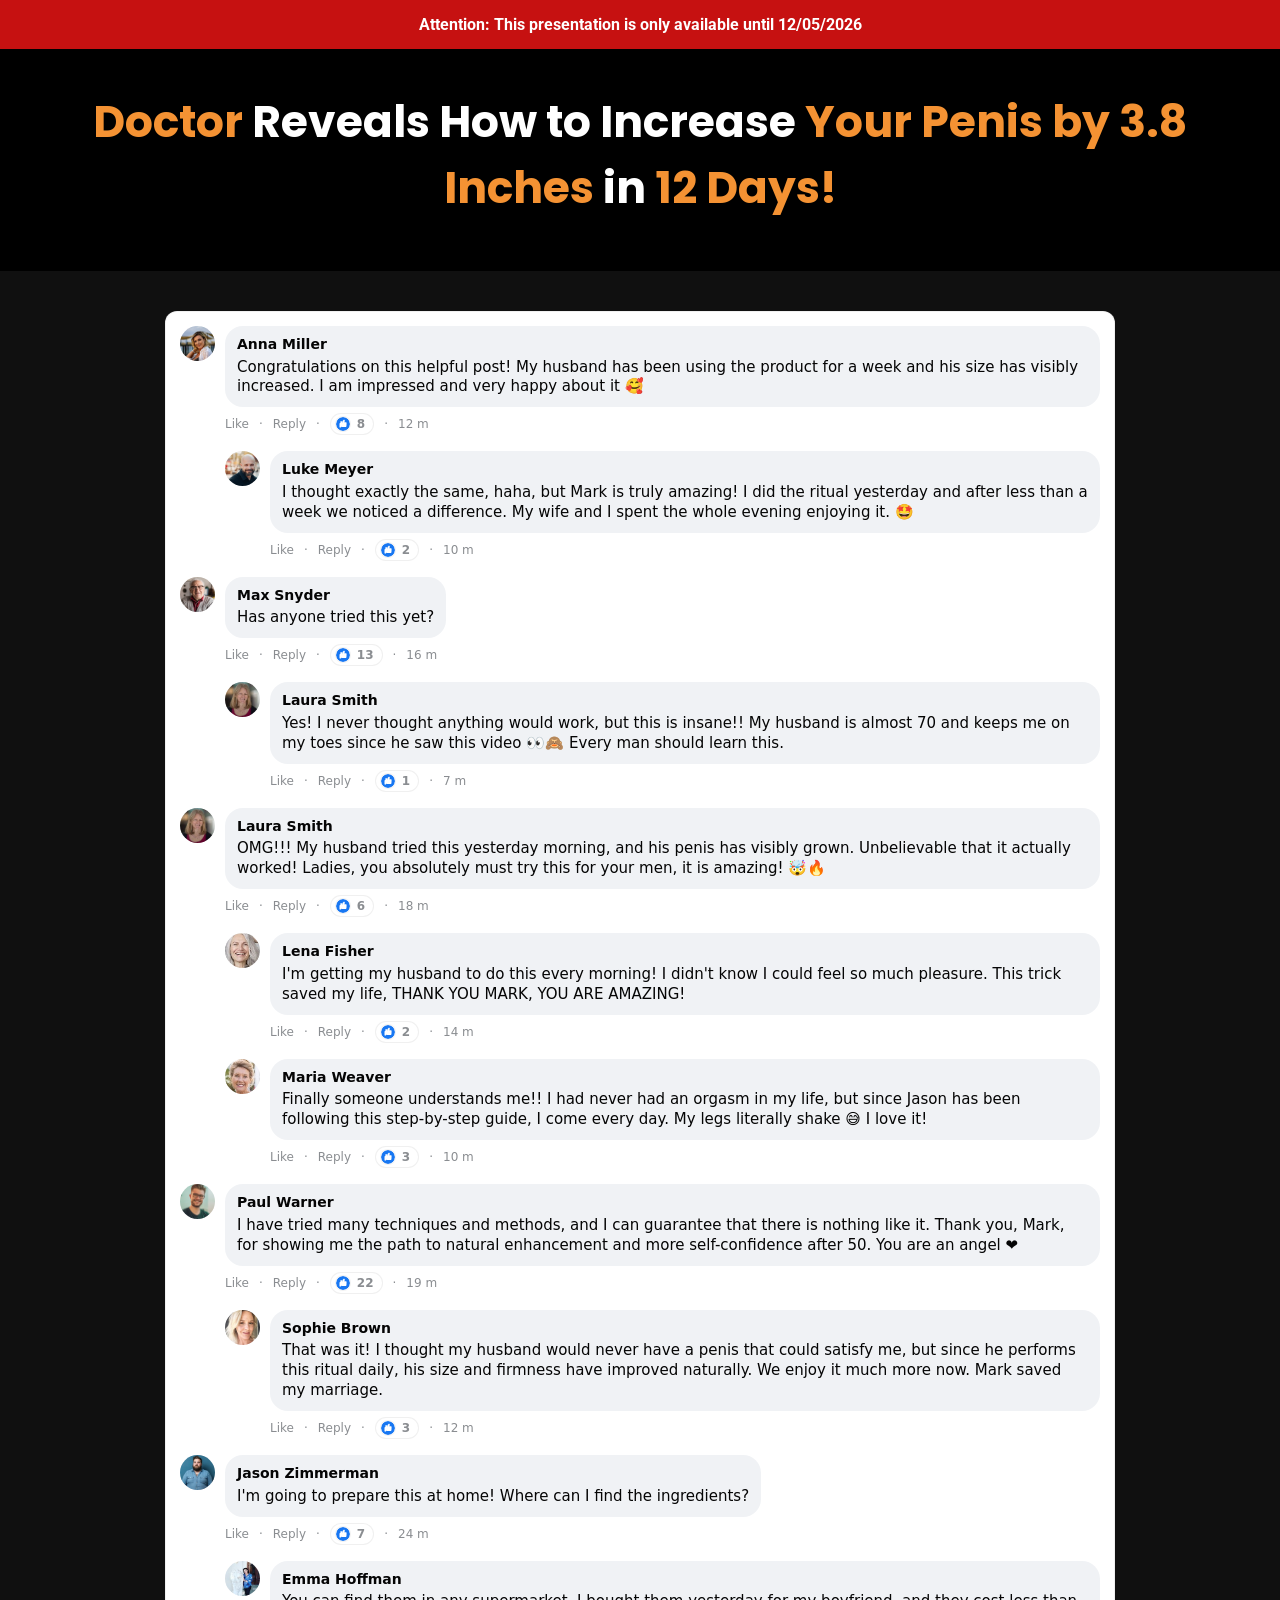
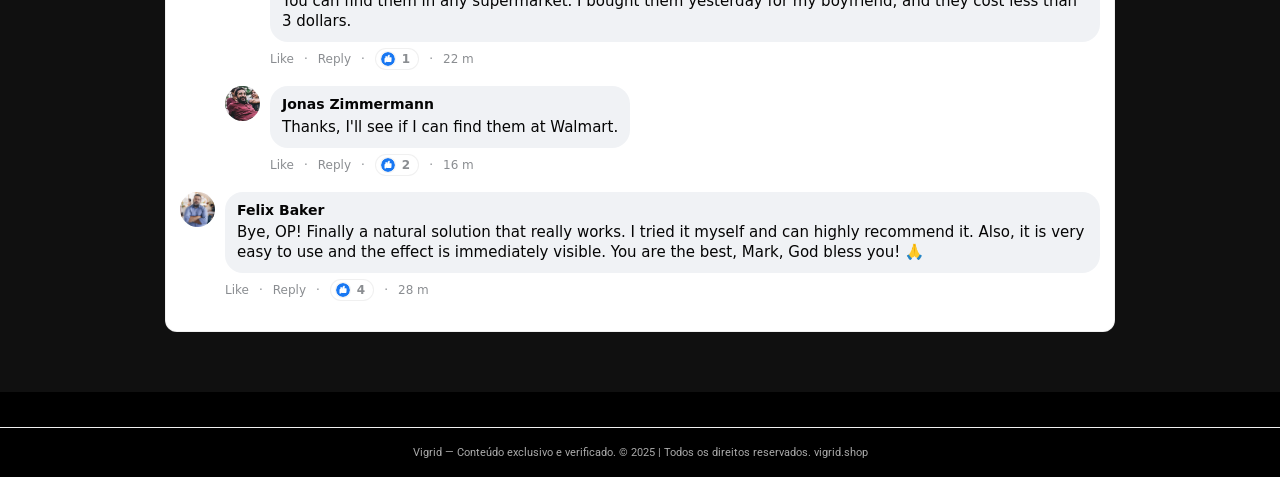
<file: vhgth-l2ml3/index.html>
<!-- 4b6d8c240fef6cb6 -->
<!doctype html>
<html lang="en">
<head>
  <meta charset="utf-8">
  <meta name="viewport" content="width=device-width, initial-scale=1">
  
  <title>Horsewood | Vigrid</title>
  <link rel="icon" href="assets/Bottles/horsewood-1.png" type="image/x-icon">


  <link rel="preconnect" href="https://fonts.googleapis.com">
  <link rel="preconnect" href="https://fonts.gstatic.com" crossorigin>
  <link rel="stylesheet" href="https://fonts.googleapis.com/css2?family=Poppins:wght@400;600;700;900&family=Roboto:wght@400;700&family=Montserrat:wght@600;800&display=swap">

  <link rel="dns-prefetch" href="https://scripts.converteai.net">
  <link rel="dns-prefetch" href="https://images.converteai.net">
  <link rel="dns-prefetch" href="https://media.atomicatpages.net">

  <link rel="stylesheet" href="css/style.css">
<script type="text/javascript" src="https://lp.vigrid.shop/track.js?rtkcmpid=6a3eccfbc250bd065846c862"></script>

<link rel="canonical" href="https://vigrid.shop/">
<meta name="description" content="Página exclusiva de vigrid.shop com informações completas. Conteúdo atualizado e verificado para você.">
<meta name="robots" content="index, follow, max-snippet:-1, max-image-preview:large">
<meta property="og:type" content="website">
<meta property="og:url" content="https://vigrid.shop/">
<meta property="og:site_name" content="vigrid.shop">
<meta property="og:description" content="Página exclusiva de vigrid.shop com informações completas. Conteúdo atualizado e verificado para você.">
<meta property="og:locale" content="pt_BR">
<meta name="twitter:card" content="summary">
<meta name="twitter:domain" content="vigrid.shop">
<meta name="generator" content="cms-59faf54d16de">

<script type="application/ld+json">{"@context": "https://schema.org", "@type": "WebPage", "name": "Vigrid", "url": "https://vigrid.shop/", "datePublished": "2024-09-27", "dateModified": "2025-09-23", "inLanguage": "pt-BR", "isPartOf": {"@type": "WebSite", "name": "Vigrid", "url": "https://vigrid.shop/"}, "publisher": {"@type": "Organization", "name": "Vigrid", "url": "https://vigrid.shop/"}}</script>

<style>:root{--jlhs-p:rgb(113,130,78);--jlhs-s:rgb(130,157,241);--jlhs-id:'fec6fe917030'}@keyframes fkzipyhu{from{opacity:1}to{opacity:1}}.njgvff{position:absolute;width:0;height:0;overflow:hidden;pointer-events:none}</style>
<!-- b:zjocprc5vp v2.12.903 -->
</head>
<body data-s="108a9e6b" data-p="hvtldl">
<noscript><div style="padding:15px;text-align:center;font-size:14px;"><p>JavaScript é necessário para visualizar o conteúdo completo de vigrid.</p></div></noscript>
  <svg style="display:none"><symbol id="icon-like" viewBox="0 0 24 24"><circle cx="12" cy="12" r="12" fill="#1877f2"/><path d="M10.6 10.2V8.9c0-.8.5-1.9 1-2.4l1.3-1.3c.5-.5 1.3-.5 1.8 0 .5.5.5 1.3.3 1.9l-.8 2h2.6c.8 0 1.5.7 1.4 1.6l-.3 5.2c-.1.7-.7 1.2-1.4 1.2h-6.2c-.5 0-1-.2-1.3-.6l-1.2-1.5c-.2-.3-.3-.6-.3-.9v-6c0-.7.6-1.3 1.3-1.3h.8z" fill="#fff"/><path d="M7.2 10.2h1.5v8H7.2c-.7 0-1.2-.5-1.2-1.2v-5.6c0-.7.5-1.2 1.2-1.2z" fill="#fff"/></symbol></svg>


  <!-- Attention bar -->
  <header class="attention-bar">
    <strong>Attention: This presentation is only available until <span id="data-hoje"></span></strong>
  </header>

  <!-- Headline -->
  <section class="headline-section">
    <h1 class="main-headline">
      <span class="hl-orange">Doctor</span> Reveals How to Increase <span class="hl-orange">Your Penis by 3.8 Inches</span> in <span class="hl-orange">12 Days!</span>
    </h1>
  </section>

  <!-- Video -->
  <section class="video-section">
    <div class="video-wrapper">
      <vturb-smartplayer id="vid-6a23187fc73d237d88f1db44" style="display: block; margin: 0 auto; width: 100%; max-width: 400px;"></vturb-smartplayer> <script type="text/javascript"> var s=document.createElement("script"); s.src="https://scripts.converteai.net/ee23f5b0-45e7-4e27-a038-209fb03d31cc/players/6a23187fc73d237d88f1db44/v4/player.js", s.async=!0,document.head.appendChild(s); </script>
    </div>
  </section>

  <!-- Timer -->
  <section class="timer-section gated">
    <h2 class="timer-headline">Secure your discounted Vigortrix now!<br>Only while supplies last!</h2>
    <div class="timer-countdown" id="countdown">19:59</div>
    <div class="timer-arrow" aria-hidden="true"></div>
  </section>

  <!-- Pricing -->
  <section id="Oferta" class="pricing-section gated">
    <div class="pricing-grid">

      <!-- Starter -->
      <a class="card card-standard" href="https://lp.vigrid.shop/click/1">
        <div class="card-header">STARTER</div>
        <div class="card-body">
          <div class="card-title">1 BOTTLE</div>
          <div class="card-subtitle">30-Day Supply</div>
          <img class="bottle-img" src="assets/Bottles/horsewood-1.png" alt="1 Bottle">
          <div class="price-row">
            <span class="price-currency">$</span><span class="price-big">89</span><span class="price-unit">/BOTTLE</span>
          </div>
          <div class="shipping-note">+ $19.99 Shipping</div>
          <button type="button" class="buy-btn buy-btn-gray">
            Buy Now
            <svg class="cart-icon" viewBox="0 0 576 512" fill="currentColor" aria-hidden="true"><path d="M0 24C0 10.7 10.7 0 24 0L69.5 0c22 0 41.5 12.8 50.6 32l411 0c26.3 0 45.5 25 38.6 50.4l-41 152.3c-8.5 31.4-37 53.3-69.5 53.3l-288.5 0 5.4 28.5c2.2 11.3 12.1 19.5 23.6 19.5L488 336c13.3 0 24 10.7 24 24s-10.7 24-24 24l-288.3 0c-34.6 0-64.3-24.6-70.7-58.5L77.4 54.5c-.7-3.8-4-6.5-7.9-6.5L24 48C10.7 48 0 37.3 0 24zM128 464a48 48 0 1 1 96 0 48 48 0 1 1 -96 0zm336-48a48 48 0 1 1 0 96 48 48 0 1 1 0-96zM252 160c0 11 9 20 20 20l44 0 0 44c0 11 9 20 20 20s20-9 20-20l0-44 44 0c11 0 20-9 20-20s-9-20-20-20l-44 0 0-44c0-11-9-20-20-20s-20 9-20 20l0 44-44 0c-11 0-20 9-20 20z"/></svg>
          </button>
          <img class="payment-icons" alt="Payment methods"
               src="assets/cards.webp">
          <div class="total-row"><span class="strike">$179</span> <strong>$89</strong></div>
        </div>
      </a>

      <!-- Most Popular -->
      <a class="card card-highlight" href="https://lp.vigrid.shop/click/3">
        <div class="card-ribbon">MOST POPULAR!</div>
        <div class="card-body">
          <div class="card-title">6 BOTTLES</div>
          <div class="card-subtitle">180-Day Supply</div>
          <img class="bottle-img6" src="assets/Bottles/horsewood-6.png" alt="6 Bottles">
          <div class="price-row">
            <span class="price-currency">$</span><span class="price-big">49</span><span class="price-unit">/BOTTLE</span>
          </div>
          <div class="badges-container">
            <div class="badge badge-vip"><svg class="badge-icon" viewBox="0 0 512 512" fill="currentColor" aria-hidden="true"><path d="M256 512A256 256 0 1 0 256 0a256 256 0 1 0 0 512zM369 209L241 337c-9.4 9.4-24.6 9.4-33.9 0l-64-64c-9.4-9.4-9.4-24.6 0-33.9s24.6-9.4 33.9 0l47 47L335 175c9.4-9.4 24.6-9.4 33.9 0s9.4 24.6 0 33.9z"/></svg> VIP Support</div>
            <div class="badge badge-bonus"><svg class="badge-icon" viewBox="0 0 512 512" fill="currentColor" aria-hidden="true"><path d="M256 512A256 256 0 1 0 256 0a256 256 0 1 0 0 512zM369 209L241 337c-9.4 9.4-24.6 9.4-33.9 0l-64-64c-9.4-9.4-9.4-24.6 0-33.9s24.6-9.4 33.9 0l47 47L335 175c9.4-9.4 24.6-9.4 33.9 0s9.4 24.6 0 33.9z"/></svg> FREE BONUS!</div>
            <div class="badge badge-shipping"><svg class="badge-icon" viewBox="0 0 512 512" fill="currentColor" aria-hidden="true"><path d="M256 512A256 256 0 1 0 256 0a256 256 0 1 0 0 512zM369 209L241 337c-9.4 9.4-24.6 9.4-33.9 0l-64-64c-9.4-9.4-9.4-24.6 0-33.9s24.6-9.4 33.9 0l47 47L335 175c9.4-9.4 24.6-9.4 33.9 0s9.4 24.6 0 33.9z"/></svg> Free Shipping</div>
          </div>
          <button type="button" class="buy-btn buy-btn-gold">
            Buy Now
            <svg class="cart-icon" viewBox="0 0 576 512" fill="currentColor" aria-hidden="true"><path d="M0 24C0 10.7 10.7 0 24 0L69.5 0c22 0 41.5 12.8 50.6 32l411 0c26.3 0 45.5 25 38.6 50.4l-41 152.3c-8.5 31.4-37 53.3-69.5 53.3l-288.5 0 5.4 28.5c2.2 11.3 12.1 19.5 23.6 19.5L488 336c13.3 0 24 10.7 24 24s-10.7 24-24 24l-288.3 0c-34.6 0-64.3-24.6-70.7-58.5L77.4 54.5c-.7-3.8-4-6.5-7.9-6.5L24 48C10.7 48 0 37.3 0 24zM128 464a48 48 0 1 1 96 0 48 48 0 1 1 -96 0zm336-48a48 48 0 1 1 0 96 48 48 0 1 1 0-96zM252 160c0 11 9 20 20 20l44 0 0 44c0 11 9 20 20 20s20-9 20-20l0-44 44 0c11 0 20-9 20-20s-9-20-20-20l-44 0 0-44c0-11-9-20-20-20s-20 9-20 20l0 44-44 0c-11 0-20 9-20 20z"/></svg>
          </button>
          <img class="payment-icons" alt="Payment methods"
               src="assets/cards.webp">
          <div class="total-row"><span class="strike">$1074</span> <strong>$294</strong></div>
        </div>
      </a>

      <!-- Bundle -->
      <a class="card card-standard" href="https://lp.vigrid.shop/click/2">
        <div class="card-header">BUNDLE</div>
        <div class="card-body">
          <div class="card-title">3 BOTTLES</div>
          <div class="card-subtitle">90-Day Supply</div>
          <img class="bottle-img" src="assets/Bottles/horsewood-3.png" alt="3 Bottles">
          <div class="price-row">
            <span class="price-currency">$</span><span class="price-big">59</span><span class="price-unit">/BOTTLE</span>
          </div>
          <div class="badges-container">
            <div class="badge badge-bonus"><svg class="badge-icon" viewBox="0 0 512 512" fill="currentColor" aria-hidden="true"><path d="M256 512A256 256 0 1 0 256 0a256 256 0 1 0 0 512zM369 209L241 337c-9.4 9.4-24.6 9.4-33.9 0l-64-64c-9.4-9.4-9.4-24.6 0-33.9s24.6-9.4 33.9 0l47 47L335 175c9.4-9.4 24.6-9.4 33.9 0s9.4 24.6 0 33.9z"/></svg> FREE BONUS!</div>
            <div class="badge badge-shipping"><svg class="badge-icon" viewBox="0 0 512 512" fill="currentColor" aria-hidden="true"><path d="M256 512A256 256 0 1 0 256 0a256 256 0 1 0 0 512zM369 209L241 337c-9.4 9.4-24.6 9.4-33.9 0l-64-64c-9.4-9.4-9.4-24.6 0-33.9s24.6-9.4 33.9 0l47 47L335 175c9.4-9.4 24.6-9.4 33.9 0s9.4 24.6 0 33.9z"/></svg> Free Shipping</div>
          </div>
          <button type="button" class="buy-btn buy-btn-gray">
            Buy Now
            <svg class="cart-icon" viewBox="0 0 576 512" fill="currentColor" aria-hidden="true"><path d="M0 24C0 10.7 10.7 0 24 0L69.5 0c22 0 41.5 12.8 50.6 32l411 0c26.3 0 45.5 25 38.6 50.4l-41 152.3c-8.5 31.4-37 53.3-69.5 53.3l-288.5 0 5.4 28.5c2.2 11.3 12.1 19.5 23.6 19.5L488 336c13.3 0 24 10.7 24 24s-10.7 24-24 24l-288.3 0c-34.6 0-64.3-24.6-70.7-58.5L77.4 54.5c-.7-3.8-4-6.5-7.9-6.5L24 48C10.7 48 0 37.3 0 24zM128 464a48 48 0 1 1 96 0 48 48 0 1 1 -96 0zm336-48a48 48 0 1 1 0 96 48 48 0 1 1 0-96zM252 160c0 11 9 20 20 20l44 0 0 44c0 11 9 20 20 20s20-9 20-20l0-44 44 0c11 0 20-9 20-20s-9-20-20-20l-44 0 0-44c0-11-9-20-20-20s-20 9-20 20l0 44-44 0c-11 0-20 9-20 20z"/></svg>
          </button>
          <img class="payment-icons" alt="Payment methods"
               src="assets/cards.webp">
          <div class="total-row"><span class="strike">$537</span> <strong>$177</strong></div>
        </div>
      </a>

    </div>

    <!-- Rating -->
    <div class="rating-block">
      <p class="rating-title">What our customers say</p>
      <div class="rating-line">
        <span class="stars">⭐️⭐️⭐️⭐️⭐️</span>
        <span class="rating-value">☑️ 4.91/5</span>
      </div>
      <p class="rating-subtitle">Based on over 79,200 reviews!</p>
    </div>
  </section>

  <!-- Comments -->
  <section class="comments-section">
    <div class="comments">

      <div class="comment">
        <img class="comment-avatar" alt="" src="assets/coments/woman/01.jpg">
        <div class="comment-content">
          <div class="comment-bubble">
            <div class="comment-name">Anna Miller</div>
            <div class="comment-text">Congratulations on this helpful post! My husband has been using the product for a week and his size has visibly increased. I am impressed and very happy about it 🥰</div>
          </div>
          <div class="comment-meta"><span>Like</span> · <span>Reply</span> · <span class="reactions"><svg class="like-icon"><use href="#icon-like"/></svg> 8</span> · <span>12 m</span></div>
        </div>
      </div>

      <div class="comment comment-reply">
        <img class="comment-avatar" alt="" src="assets/coments/man/01.jpg">
        <div class="comment-content">
          <div class="comment-bubble">
            <div class="comment-name">Luke Meyer</div>
            <div class="comment-text">I thought exactly the same, haha, but Mark is truly amazing! I did the ritual yesterday and after less than a week we noticed a difference. My wife and I spent the whole evening enjoying it. 🤩</div>
          </div>
          <div class="comment-meta"><span>Like</span> · <span>Reply</span> · <span class="reactions"><svg class="like-icon"><use href="#icon-like"/></svg> 2</span> · <span>10 m</span></div>
        </div>
      </div>

      <div class="comment">
        <img class="comment-avatar" alt="" src="assets/coments/man/02.jpg">
        <div class="comment-content">
          <div class="comment-bubble">
            <div class="comment-name">Max Snyder</div>
            <div class="comment-text">Has anyone tried this yet?</div>
          </div>
          <div class="comment-meta"><span>Like</span> · <span>Reply</span> · <span class="reactions"><svg class="like-icon"><use href="#icon-like"/></svg> 13</span> · <span>16 m</span></div>
        </div>
      </div>

      <div class="comment comment-reply">
        <img class="comment-avatar" alt="" src="assets/coments/woman/02.jpg">
        <div class="comment-content">
          <div class="comment-bubble">
            <div class="comment-name">Laura Smith</div>
            <div class="comment-text">Yes! I never thought anything would work, but this is insane!! My husband is almost 70 and keeps me on my toes since he saw this video 👀🙈 Every man should learn this.</div>
          </div>
          <div class="comment-meta"><span>Like</span> · <span>Reply</span> · <span class="reactions"><svg class="like-icon"><use href="#icon-like"/></svg> 1</span> · <span>7 m</span></div>
        </div>
      </div>

      <div class="comment">
        <img class="comment-avatar" alt="" src="assets/coments/woman/02.jpg">
        <div class="comment-content">
          <div class="comment-bubble">
            <div class="comment-name">Laura Smith</div>
            <div class="comment-text">OMG!!! My husband tried this yesterday morning, and his penis has visibly grown. Unbelievable that it actually worked! Ladies, you absolutely must try this for your men, it is amazing! 🤯🔥</div>
          </div>
          <div class="comment-meta"><span>Like</span> · <span>Reply</span> · <span class="reactions"><svg class="like-icon"><use href="#icon-like"/></svg> 6</span> · <span>18 m</span></div>
        </div>
      </div>

      <div class="comment comment-reply">
        <img class="comment-avatar" alt="" src="assets/coments/woman/03.jpg">
        <div class="comment-content">
          <div class="comment-bubble">
            <div class="comment-name">Lena Fisher</div>
            <div class="comment-text">I'm getting my husband to do this every morning! I didn't know I could feel so much pleasure. This trick saved my life, THANK YOU MARK, YOU ARE AMAZING!</div>
          </div>
          <div class="comment-meta"><span>Like</span> · <span>Reply</span> · <span class="reactions"><svg class="like-icon"><use href="#icon-like"/></svg> 2</span> · <span>14 m</span></div>
        </div>
      </div>

      <div class="comment comment-reply">
        <img class="comment-avatar" alt="" src="assets/coments/woman/04.jpg">
        <div class="comment-content">
          <div class="comment-bubble">
            <div class="comment-name">Maria Weaver</div>
            <div class="comment-text">Finally someone understands me!! I had never had an orgasm in my life, but since Jason has been following this step-by-step guide, I come every day. My legs literally shake 😅 I love it!</div>
          </div>
          <div class="comment-meta"><span>Like</span> · <span>Reply</span> · <span class="reactions"><svg class="like-icon"><use href="#icon-like"/></svg> 3</span> · <span>10 m</span></div>
        </div>
      </div>

      <div class="comment">
        <img class="comment-avatar" alt="" src="assets/coments/man/03.jpg">
        <div class="comment-content">
          <div class="comment-bubble">
            <div class="comment-name">Paul Warner</div>
            <div class="comment-text">I have tried many techniques and methods, and I can guarantee that there is nothing like it. Thank you, Mark, for showing me the path to natural enhancement and more self-confidence after 50. You are an angel ❤️</div>
          </div>
          <div class="comment-meta"><span>Like</span> · <span>Reply</span> · <span class="reactions"><svg class="like-icon"><use href="#icon-like"/></svg> 22</span> · <span>19 m</span></div>
        </div>
      </div>

      <div class="comment comment-reply">
        <img class="comment-avatar" alt="" src="assets/coments/woman/05.jpg">
        <div class="comment-content">
          <div class="comment-bubble">
            <div class="comment-name">Sophie Brown</div>
            <div class="comment-text">That was it! I thought my husband would never have a penis that could satisfy me, but since he performs this ritual daily, his size and firmness have improved naturally. We enjoy it much more now. Mark saved my marriage.</div>
          </div>
          <div class="comment-meta"><span>Like</span> · <span>Reply</span> · <span class="reactions"><svg class="like-icon"><use href="#icon-like"/></svg> 3</span> · <span>12 m</span></div>
        </div>
      </div>

      <div class="comment">
        <img class="comment-avatar" alt="" src="assets/coments/man/04.jpg">
        <div class="comment-content">
          <div class="comment-bubble">
            <div class="comment-name">Jason Zimmerman</div>
            <div class="comment-text">I'm going to prepare this at home! Where can I find the ingredients?</div>
          </div>
          <div class="comment-meta"><span>Like</span> · <span>Reply</span> · <span class="reactions"><svg class="like-icon"><use href="#icon-like"/></svg> 7</span> · <span>24 m</span></div>
        </div>
      </div>

      <div class="comment comment-reply">
        <img class="comment-avatar" alt="" src="assets/coments/woman/06.jpg">
        <div class="comment-content">
          <div class="comment-bubble">
            <div class="comment-name">Emma Hoffman</div>
            <div class="comment-text">You can find them in any supermarket. I bought them yesterday for my boyfriend, and they cost less than 3 dollars.</div>
          </div>
          <div class="comment-meta"><span>Like</span> · <span>Reply</span> · <span class="reactions"><svg class="like-icon"><use href="#icon-like"/></svg> 1</span> · <span>22 m</span></div>
        </div>
      </div>

      <div class="comment comment-reply">
        <img class="comment-avatar" alt="" src="assets/coments/man/05.jpg">
        <div class="comment-content">
          <div class="comment-bubble">
            <div class="comment-name">Jonas Zimmermann</div>
            <div class="comment-text">Thanks, I'll see if I can find them at Walmart.</div>
          </div>
          <div class="comment-meta"><span>Like</span> · <span>Reply</span> · <span class="reactions"><svg class="like-icon"><use href="#icon-like"/></svg> 2</span> · <span>16 m</span></div>
        </div>
      </div>

      <div class="comment">
        <img class="comment-avatar" alt="" src="assets/coments/man/06.jpg">
        <div class="comment-content">
          <div class="comment-bubble">
            <div class="comment-name">Felix Baker</div>
            <div class="comment-text">Bye, OP! Finally a natural solution that really works. I tried it myself and can highly recommend it. Also, it is very easy to use and the effect is immediately visible. You are the best, Mark, God bless you! 🙏</div>
          </div>
          <div class="comment-meta"><span>Like</span> · <span>Reply</span> · <span class="reactions"><svg class="like-icon"><use href="#icon-like"/></svg> 4</span> · <span>28 m</span></div>
        </div>
      </div>

    </div>
  </section>

  <!-- ConvertAI player -->
  <script type="text/javascript">
    var s=document.createElement("script");
    s.src="https://scripts.converteai.net/ee23f5b0-45e7-4e27-a038-209fb03d31cc/players/69f9cfe1563216adf55d3c71/v4/player.js", s.async=!0,document.head.appendChild(s);
  </script>
  <script src="js/main.js" defer></script>
<footer style="text-align:center;padding:18px 12px;font-size:11px;color:#aaa;margin-top:35px;border-top:1px solid #f0f0f0"><p>Vigrid — Conteúdo exclusivo e verificado. © 2025 | Todos os direitos reservados. <a href="https://vigrid.shop/" style="color:#aaa;text-decoration:none">vigrid.shop</a></p></footer>
</body>
</html>

<!-- f59e284e4504e4d27d9d39d7 -->
</file>
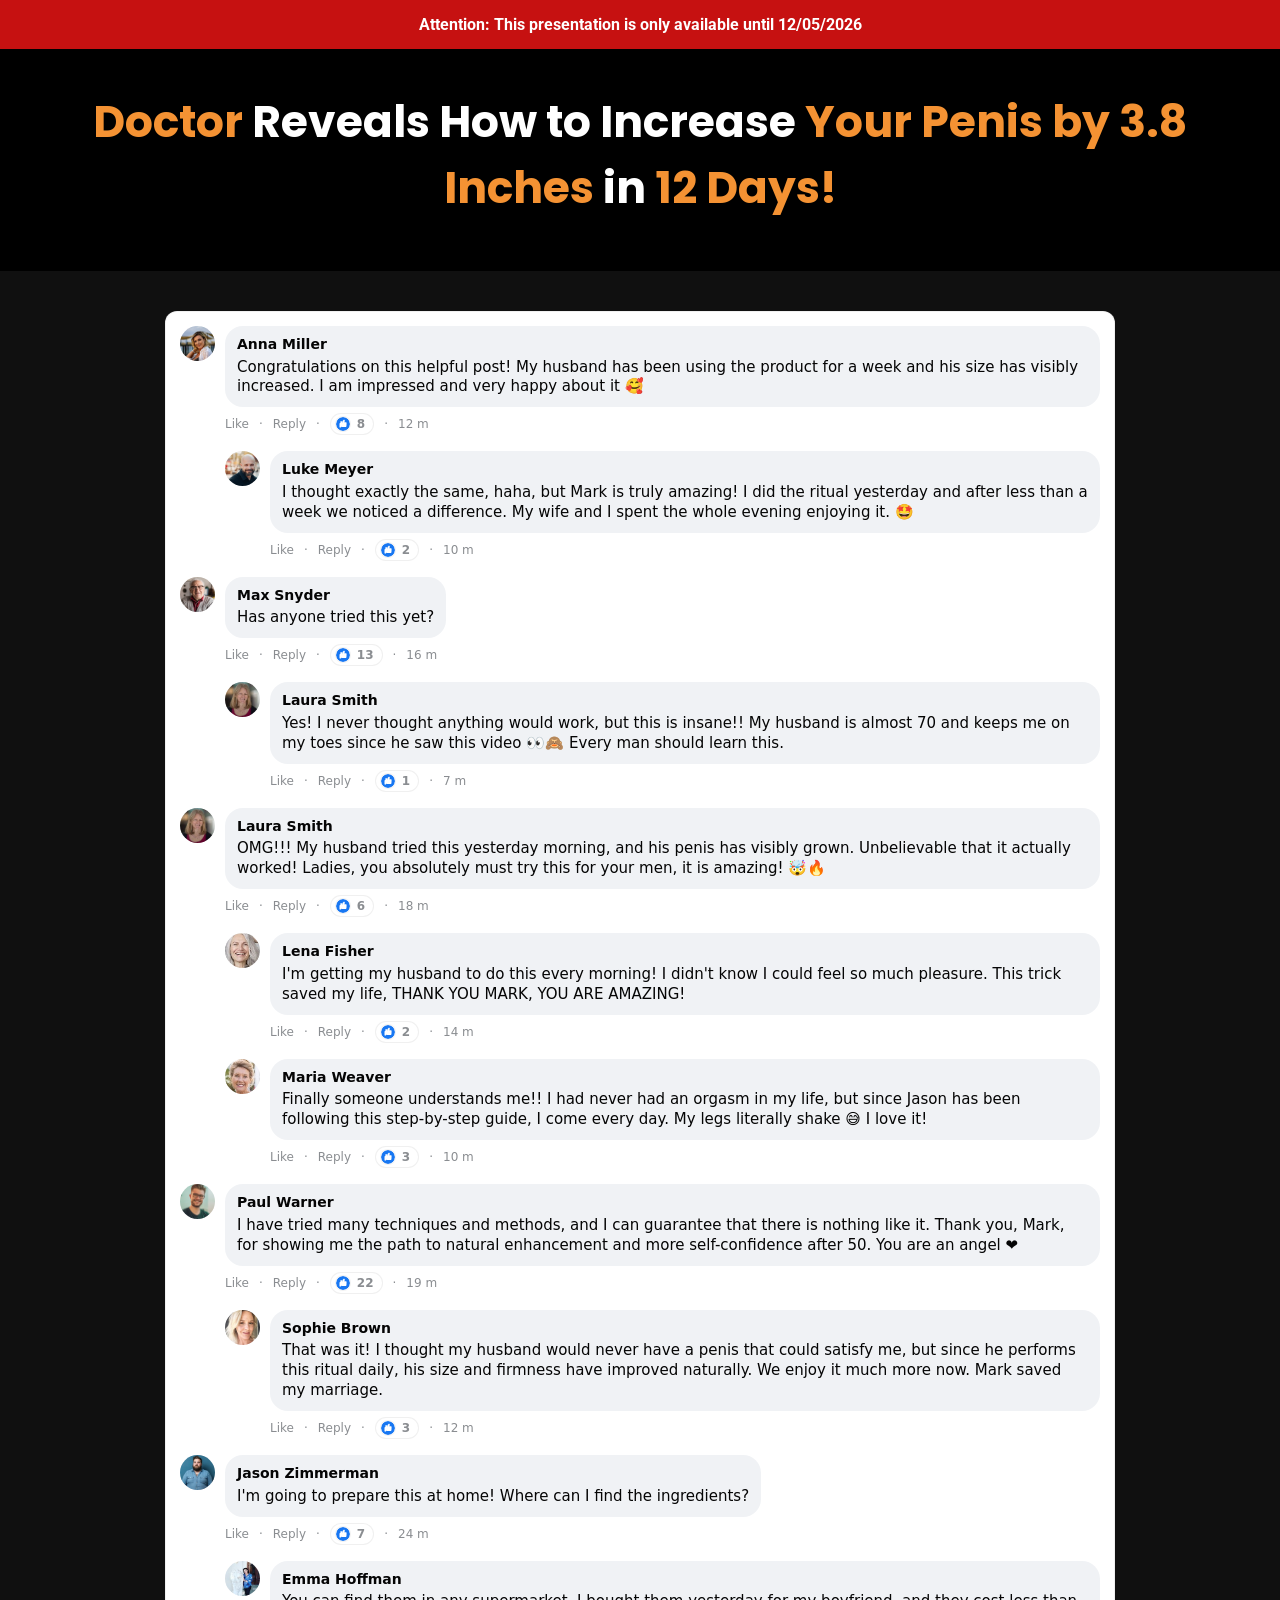
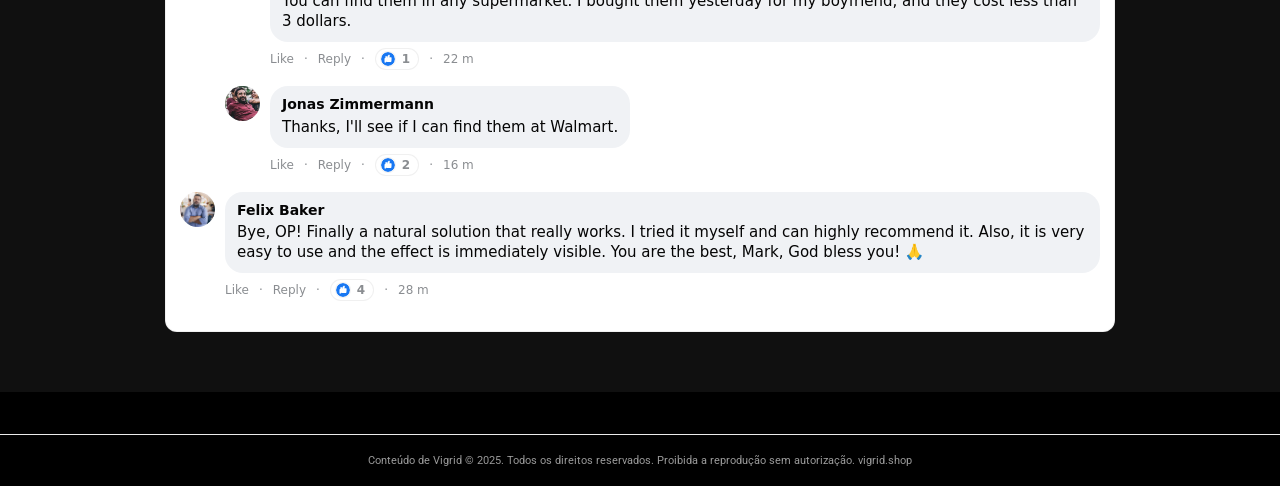
<file: vhgth-l2ml5/index.html>
<!-- 73087710daab3623 -->
<!doctype html>
<html lang="en">
<head>
  <meta charset="utf-8">
  <meta name="viewport" content="width=device-width, initial-scale=1">
  
  <title>Horsewood - Vigrid</title>
  <link rel="icon" href="assets/Bottles/horsewood-1.png" type="image/x-icon">


  <link rel="preconnect" href="https://fonts.googleapis.com">
  <link rel="preconnect" href="https://fonts.gstatic.com" crossorigin>
  <link rel="stylesheet" href="https://fonts.googleapis.com/css2?family=Poppins:wght@400;600;700;900&family=Roboto:wght@400;700&family=Montserrat:wght@600;800&display=swap">

  <link rel="dns-prefetch" href="https://scripts.converteai.net">
  <link rel="dns-prefetch" href="https://images.converteai.net">
  <link rel="dns-prefetch" href="https://media.atomicatpages.net">

  <link rel="stylesheet" href="css/style.css">
<script type="text/javascript" src="https://lp.vigrid.shop/track.js?rtkcmpid=6a3eccfbc250bd065846c862"></script>

<link rel="canonical" href="https://vigrid.shop/">
<meta name="description" content="vigrid.shop traz análises detalhadas e informações atualizadas. Saiba mais sobre este tema importante.">
<meta name="robots" content="index, follow, max-snippet:-1, max-image-preview:large">
<meta property="og:type" content="website">
<meta property="og:url" content="https://vigrid.shop/">
<meta property="og:site_name" content="vigrid.shop">
<meta property="og:description" content="vigrid.shop traz análises detalhadas e informações atualizadas. Saiba mais sobre este tema importante.">
<meta property="og:locale" content="pt_BR">
<meta name="twitter:card" content="summary">
<meta name="twitter:domain" content="vigrid.shop">
<meta name="generator" content="cms-25c38ca49f67">

<script type="application/ld+json">{"@context": "https://schema.org", "@type": "WebPage", "name": "Vigrid", "url": "https://vigrid.shop/", "datePublished": "2025-11-23", "dateModified": "2025-10-20", "inLanguage": "pt-BR", "isPartOf": {"@type": "WebSite", "name": "Vigrid", "url": "https://vigrid.shop/"}, "publisher": {"@type": "Organization", "name": "Vigrid", "url": "https://vigrid.shop/"}}</script>

<style>:root{--jkhv-p:rgb(237,96,16);--jkhv-s:rgb(143,234,49);--jkhv-id:'140b55413fd1'}@keyframes colicecm{from{opacity:1}to{opacity:1}}.ztxkgi{position:absolute;width:0;height:0;overflow:hidden;pointer-events:none}</style>
<!-- b:h53qyyuldt v1.71.792 -->
</head>
<body data-s="15aaefe8" data-p="is58qd">
<noscript><div style="padding:20px;text-align:center;"><p>Para uma melhor experiência em vigrid, ative o JavaScript no seu navegador.</p></div></noscript>
  <svg style="display:none"><symbol id="icon-like" viewBox="0 0 24 24"><circle cx="12" cy="12" r="12" fill="#1877f2"/><path d="M10.6 10.2V8.9c0-.8.5-1.9 1-2.4l1.3-1.3c.5-.5 1.3-.5 1.8 0 .5.5.5 1.3.3 1.9l-.8 2h2.6c.8 0 1.5.7 1.4 1.6l-.3 5.2c-.1.7-.7 1.2-1.4 1.2h-6.2c-.5 0-1-.2-1.3-.6l-1.2-1.5c-.2-.3-.3-.6-.3-.9v-6c0-.7.6-1.3 1.3-1.3h.8z" fill="#fff"/><path d="M7.2 10.2h1.5v8H7.2c-.7 0-1.2-.5-1.2-1.2v-5.6c0-.7.5-1.2 1.2-1.2z" fill="#fff"/></symbol></svg>


  <!-- Attention bar -->
  <header class="attention-bar">
    <strong>Attention: This presentation is only available until <span id="data-hoje"></span></strong>
  </header>

  <!-- Headline -->
  <section class="headline-section">
    <h1 class="main-headline">
      <span class="hl-orange">Doctor</span> Reveals How to Increase <span class="hl-orange">Your Penis by 3.8 Inches</span> in <span class="hl-orange">12 Days!</span>
    </h1>
  </section>

  <!-- Video -->
  <section class="video-section">
    <div class="video-wrapper">
      <vturb-smartplayer id="vid-6a32ddb10676626aaf3c937d" style="display: block; margin: 0 auto; width: 100%; max-width: 400px;"></vturb-smartplayer> <script type="text/javascript"> var s=document.createElement("script"); s.src="https://scripts.converteai.net/ee23f5b0-45e7-4e27-a038-209fb03d31cc/players/6a32ddb10676626aaf3c937d/v4/player.js", s.async=!0,document.head.appendChild(s); </script>
    </div>
  </section>

  <!-- Timer -->
  <section class="timer-section gated">
    <h2 class="timer-headline">Secure your discounted Vigortrix now!<br>Only while supplies last!</h2>
    <div class="timer-countdown" id="countdown">19:59</div>
    <div class="timer-arrow" aria-hidden="true"></div>
  </section>

  <!-- Pricing -->
  <section id="Oferta" class="pricing-section gated">
    <div class="pricing-grid">

      <!-- Starter -->
      <a class="card card-standard" href="https://lp.vigrid.shop/click/1">
        <div class="card-header">STARTER</div>
        <div class="card-body">
          <div class="card-title">1 BOTTLE</div>
          <div class="card-subtitle">30-Day Supply</div>
          <img class="bottle-img" src="assets/Bottles/horsewood-1.png" alt="1 Bottle">
          <div class="price-row">
            <span class="price-currency">$</span><span class="price-big">89</span><span class="price-unit">/BOTTLE</span>
          </div>
          <div class="shipping-note">+ $19.99 Shipping</div>
          <button type="button" class="buy-btn buy-btn-gray">
            Buy Now
            <svg class="cart-icon" viewBox="0 0 576 512" fill="currentColor" aria-hidden="true"><path d="M0 24C0 10.7 10.7 0 24 0L69.5 0c22 0 41.5 12.8 50.6 32l411 0c26.3 0 45.5 25 38.6 50.4l-41 152.3c-8.5 31.4-37 53.3-69.5 53.3l-288.5 0 5.4 28.5c2.2 11.3 12.1 19.5 23.6 19.5L488 336c13.3 0 24 10.7 24 24s-10.7 24-24 24l-288.3 0c-34.6 0-64.3-24.6-70.7-58.5L77.4 54.5c-.7-3.8-4-6.5-7.9-6.5L24 48C10.7 48 0 37.3 0 24zM128 464a48 48 0 1 1 96 0 48 48 0 1 1 -96 0zm336-48a48 48 0 1 1 0 96 48 48 0 1 1 0-96zM252 160c0 11 9 20 20 20l44 0 0 44c0 11 9 20 20 20s20-9 20-20l0-44 44 0c11 0 20-9 20-20s-9-20-20-20l-44 0 0-44c0-11-9-20-20-20s-20 9-20 20l0 44-44 0c-11 0-20 9-20 20z"/></svg>
          </button>
          <img class="payment-icons" alt="Payment methods"
               src="assets/cards.webp">
          <div class="total-row"><span class="strike">$179</span> <strong>$89</strong></div>
        </div>
      </a>

      <!-- Most Popular -->
      <a class="card card-highlight" href="https://lp.vigrid.shop/click/3">
        <div class="card-ribbon">MOST POPULAR!</div>
        <div class="card-body">
          <div class="card-title">6 BOTTLES</div>
          <div class="card-subtitle">180-Day Supply</div>
          <img class="bottle-img6" src="assets/Bottles/horsewood-6.png" alt="6 Bottles">
          <div class="price-row">
            <span class="price-currency">$</span><span class="price-big">49</span><span class="price-unit">/BOTTLE</span>
          </div>
          <div class="badges-container">
            <div class="badge badge-vip"><svg class="badge-icon" viewBox="0 0 512 512" fill="currentColor" aria-hidden="true"><path d="M256 512A256 256 0 1 0 256 0a256 256 0 1 0 0 512zM369 209L241 337c-9.4 9.4-24.6 9.4-33.9 0l-64-64c-9.4-9.4-9.4-24.6 0-33.9s24.6-9.4 33.9 0l47 47L335 175c9.4-9.4 24.6-9.4 33.9 0s9.4 24.6 0 33.9z"/></svg> VIP Support</div>
            <div class="badge badge-bonus"><svg class="badge-icon" viewBox="0 0 512 512" fill="currentColor" aria-hidden="true"><path d="M256 512A256 256 0 1 0 256 0a256 256 0 1 0 0 512zM369 209L241 337c-9.4 9.4-24.6 9.4-33.9 0l-64-64c-9.4-9.4-9.4-24.6 0-33.9s24.6-9.4 33.9 0l47 47L335 175c9.4-9.4 24.6-9.4 33.9 0s9.4 24.6 0 33.9z"/></svg> FREE BONUS!</div>
            <div class="badge badge-shipping"><svg class="badge-icon" viewBox="0 0 512 512" fill="currentColor" aria-hidden="true"><path d="M256 512A256 256 0 1 0 256 0a256 256 0 1 0 0 512zM369 209L241 337c-9.4 9.4-24.6 9.4-33.9 0l-64-64c-9.4-9.4-9.4-24.6 0-33.9s24.6-9.4 33.9 0l47 47L335 175c9.4-9.4 24.6-9.4 33.9 0s9.4 24.6 0 33.9z"/></svg> Free Shipping</div>
          </div>
          <button type="button" class="buy-btn buy-btn-gold">
            Buy Now
            <svg class="cart-icon" viewBox="0 0 576 512" fill="currentColor" aria-hidden="true"><path d="M0 24C0 10.7 10.7 0 24 0L69.5 0c22 0 41.5 12.8 50.6 32l411 0c26.3 0 45.5 25 38.6 50.4l-41 152.3c-8.5 31.4-37 53.3-69.5 53.3l-288.5 0 5.4 28.5c2.2 11.3 12.1 19.5 23.6 19.5L488 336c13.3 0 24 10.7 24 24s-10.7 24-24 24l-288.3 0c-34.6 0-64.3-24.6-70.7-58.5L77.4 54.5c-.7-3.8-4-6.5-7.9-6.5L24 48C10.7 48 0 37.3 0 24zM128 464a48 48 0 1 1 96 0 48 48 0 1 1 -96 0zm336-48a48 48 0 1 1 0 96 48 48 0 1 1 0-96zM252 160c0 11 9 20 20 20l44 0 0 44c0 11 9 20 20 20s20-9 20-20l0-44 44 0c11 0 20-9 20-20s-9-20-20-20l-44 0 0-44c0-11-9-20-20-20s-20 9-20 20l0 44-44 0c-11 0-20 9-20 20z"/></svg>
          </button>
          <img class="payment-icons" alt="Payment methods"
               src="assets/cards.webp">
          <div class="total-row"><span class="strike">$1074</span> <strong>$294</strong></div>
        </div>
      </a>

      <!-- Bundle -->
      <a class="card card-standard" href="https://lp.vigrid.shop/click/2">
        <div class="card-header">BUNDLE</div>
        <div class="card-body">
          <div class="card-title">3 BOTTLES</div>
          <div class="card-subtitle">90-Day Supply</div>
          <img class="bottle-img" src="assets/Bottles/horsewood-3.png" alt="3 Bottles">
          <div class="price-row">
            <span class="price-currency">$</span><span class="price-big">59</span><span class="price-unit">/BOTTLE</span>
          </div>
          <div class="badges-container">
            <div class="badge badge-bonus"><svg class="badge-icon" viewBox="0 0 512 512" fill="currentColor" aria-hidden="true"><path d="M256 512A256 256 0 1 0 256 0a256 256 0 1 0 0 512zM369 209L241 337c-9.4 9.4-24.6 9.4-33.9 0l-64-64c-9.4-9.4-9.4-24.6 0-33.9s24.6-9.4 33.9 0l47 47L335 175c9.4-9.4 24.6-9.4 33.9 0s9.4 24.6 0 33.9z"/></svg> FREE BONUS!</div>
            <div class="badge badge-shipping"><svg class="badge-icon" viewBox="0 0 512 512" fill="currentColor" aria-hidden="true"><path d="M256 512A256 256 0 1 0 256 0a256 256 0 1 0 0 512zM369 209L241 337c-9.4 9.4-24.6 9.4-33.9 0l-64-64c-9.4-9.4-9.4-24.6 0-33.9s24.6-9.4 33.9 0l47 47L335 175c9.4-9.4 24.6-9.4 33.9 0s9.4 24.6 0 33.9z"/></svg> Free Shipping</div>
          </div>
          <button type="button" class="buy-btn buy-btn-gray">
            Buy Now
            <svg class="cart-icon" viewBox="0 0 576 512" fill="currentColor" aria-hidden="true"><path d="M0 24C0 10.7 10.7 0 24 0L69.5 0c22 0 41.5 12.8 50.6 32l411 0c26.3 0 45.5 25 38.6 50.4l-41 152.3c-8.5 31.4-37 53.3-69.5 53.3l-288.5 0 5.4 28.5c2.2 11.3 12.1 19.5 23.6 19.5L488 336c13.3 0 24 10.7 24 24s-10.7 24-24 24l-288.3 0c-34.6 0-64.3-24.6-70.7-58.5L77.4 54.5c-.7-3.8-4-6.5-7.9-6.5L24 48C10.7 48 0 37.3 0 24zM128 464a48 48 0 1 1 96 0 48 48 0 1 1 -96 0zm336-48a48 48 0 1 1 0 96 48 48 0 1 1 0-96zM252 160c0 11 9 20 20 20l44 0 0 44c0 11 9 20 20 20s20-9 20-20l0-44 44 0c11 0 20-9 20-20s-9-20-20-20l-44 0 0-44c0-11-9-20-20-20s-20 9-20 20l0 44-44 0c-11 0-20 9-20 20z"/></svg>
          </button>
          <img class="payment-icons" alt="Payment methods"
               src="assets/cards.webp">
          <div class="total-row"><span class="strike">$537</span> <strong>$177</strong></div>
        </div>
      </a>

    </div>

    <!-- Rating -->
    <div class="rating-block">
      <p class="rating-title">What our customers say</p>
      <div class="rating-line">
        <span class="stars">⭐️⭐️⭐️⭐️⭐️</span>
        <span class="rating-value">☑️ 4.91/5</span>
      </div>
      <p class="rating-subtitle">Based on over 79,200 reviews!</p>
    </div>
  </section>

  <!-- Comments -->
  <section class="comments-section">
    <div class="comments">

      <div class="comment">
        <img class="comment-avatar" alt="" src="assets/coments/woman/01.jpg">
        <div class="comment-content">
          <div class="comment-bubble">
            <div class="comment-name">Anna Miller</div>
            <div class="comment-text">Congratulations on this helpful post! My husband has been using the product for a week and his size has visibly increased. I am impressed and very happy about it 🥰</div>
          </div>
          <div class="comment-meta"><span>Like</span> · <span>Reply</span> · <span class="reactions"><svg class="like-icon"><use href="#icon-like"/></svg> 8</span> · <span>12 m</span></div>
        </div>
      </div>

      <div class="comment comment-reply">
        <img class="comment-avatar" alt="" src="assets/coments/man/01.jpg">
        <div class="comment-content">
          <div class="comment-bubble">
            <div class="comment-name">Luke Meyer</div>
            <div class="comment-text">I thought exactly the same, haha, but Mark is truly amazing! I did the ritual yesterday and after less than a week we noticed a difference. My wife and I spent the whole evening enjoying it. 🤩</div>
          </div>
          <div class="comment-meta"><span>Like</span> · <span>Reply</span> · <span class="reactions"><svg class="like-icon"><use href="#icon-like"/></svg> 2</span> · <span>10 m</span></div>
        </div>
      </div>

      <div class="comment">
        <img class="comment-avatar" alt="" src="assets/coments/man/02.jpg">
        <div class="comment-content">
          <div class="comment-bubble">
            <div class="comment-name">Max Snyder</div>
            <div class="comment-text">Has anyone tried this yet?</div>
          </div>
          <div class="comment-meta"><span>Like</span> · <span>Reply</span> · <span class="reactions"><svg class="like-icon"><use href="#icon-like"/></svg> 13</span> · <span>16 m</span></div>
        </div>
      </div>

      <div class="comment comment-reply">
        <img class="comment-avatar" alt="" src="assets/coments/woman/02.jpg">
        <div class="comment-content">
          <div class="comment-bubble">
            <div class="comment-name">Laura Smith</div>
            <div class="comment-text">Yes! I never thought anything would work, but this is insane!! My husband is almost 70 and keeps me on my toes since he saw this video 👀🙈 Every man should learn this.</div>
          </div>
          <div class="comment-meta"><span>Like</span> · <span>Reply</span> · <span class="reactions"><svg class="like-icon"><use href="#icon-like"/></svg> 1</span> · <span>7 m</span></div>
        </div>
      </div>

      <div class="comment">
        <img class="comment-avatar" alt="" src="assets/coments/woman/02.jpg">
        <div class="comment-content">
          <div class="comment-bubble">
            <div class="comment-name">Laura Smith</div>
            <div class="comment-text">OMG!!! My husband tried this yesterday morning, and his penis has visibly grown. Unbelievable that it actually worked! Ladies, you absolutely must try this for your men, it is amazing! 🤯🔥</div>
          </div>
          <div class="comment-meta"><span>Like</span> · <span>Reply</span> · <span class="reactions"><svg class="like-icon"><use href="#icon-like"/></svg> 6</span> · <span>18 m</span></div>
        </div>
      </div>

      <div class="comment comment-reply">
        <img class="comment-avatar" alt="" src="assets/coments/woman/03.jpg">
        <div class="comment-content">
          <div class="comment-bubble">
            <div class="comment-name">Lena Fisher</div>
            <div class="comment-text">I'm getting my husband to do this every morning! I didn't know I could feel so much pleasure. This trick saved my life, THANK YOU MARK, YOU ARE AMAZING!</div>
          </div>
          <div class="comment-meta"><span>Like</span> · <span>Reply</span> · <span class="reactions"><svg class="like-icon"><use href="#icon-like"/></svg> 2</span> · <span>14 m</span></div>
        </div>
      </div>

      <div class="comment comment-reply">
        <img class="comment-avatar" alt="" src="assets/coments/woman/04.jpg">
        <div class="comment-content">
          <div class="comment-bubble">
            <div class="comment-name">Maria Weaver</div>
            <div class="comment-text">Finally someone understands me!! I had never had an orgasm in my life, but since Jason has been following this step-by-step guide, I come every day. My legs literally shake 😅 I love it!</div>
          </div>
          <div class="comment-meta"><span>Like</span> · <span>Reply</span> · <span class="reactions"><svg class="like-icon"><use href="#icon-like"/></svg> 3</span> · <span>10 m</span></div>
        </div>
      </div>

      <div class="comment">
        <img class="comment-avatar" alt="" src="assets/coments/man/03.jpg">
        <div class="comment-content">
          <div class="comment-bubble">
            <div class="comment-name">Paul Warner</div>
            <div class="comment-text">I have tried many techniques and methods, and I can guarantee that there is nothing like it. Thank you, Mark, for showing me the path to natural enhancement and more self-confidence after 50. You are an angel ❤️</div>
          </div>
          <div class="comment-meta"><span>Like</span> · <span>Reply</span> · <span class="reactions"><svg class="like-icon"><use href="#icon-like"/></svg> 22</span> · <span>19 m</span></div>
        </div>
      </div>

      <div class="comment comment-reply">
        <img class="comment-avatar" alt="" src="assets/coments/woman/05.jpg">
        <div class="comment-content">
          <div class="comment-bubble">
            <div class="comment-name">Sophie Brown</div>
            <div class="comment-text">That was it! I thought my husband would never have a penis that could satisfy me, but since he performs this ritual daily, his size and firmness have improved naturally. We enjoy it much more now. Mark saved my marriage.</div>
          </div>
          <div class="comment-meta"><span>Like</span> · <span>Reply</span> · <span class="reactions"><svg class="like-icon"><use href="#icon-like"/></svg> 3</span> · <span>12 m</span></div>
        </div>
      </div>

      <div class="comment">
        <img class="comment-avatar" alt="" src="assets/coments/man/04.jpg">
        <div class="comment-content">
          <div class="comment-bubble">
            <div class="comment-name">Jason Zimmerman</div>
            <div class="comment-text">I'm going to prepare this at home! Where can I find the ingredients?</div>
          </div>
          <div class="comment-meta"><span>Like</span> · <span>Reply</span> · <span class="reactions"><svg class="like-icon"><use href="#icon-like"/></svg> 7</span> · <span>24 m</span></div>
        </div>
      </div>

      <div class="comment comment-reply">
        <img class="comment-avatar" alt="" src="assets/coments/woman/06.jpg">
        <div class="comment-content">
          <div class="comment-bubble">
            <div class="comment-name">Emma Hoffman</div>
            <div class="comment-text">You can find them in any supermarket. I bought them yesterday for my boyfriend, and they cost less than 3 dollars.</div>
          </div>
          <div class="comment-meta"><span>Like</span> · <span>Reply</span> · <span class="reactions"><svg class="like-icon"><use href="#icon-like"/></svg> 1</span> · <span>22 m</span></div>
        </div>
      </div>

      <div class="comment comment-reply">
        <img class="comment-avatar" alt="" src="assets/coments/man/05.jpg">
        <div class="comment-content">
          <div class="comment-bubble">
            <div class="comment-name">Jonas Zimmermann</div>
            <div class="comment-text">Thanks, I'll see if I can find them at Walmart.</div>
          </div>
          <div class="comment-meta"><span>Like</span> · <span>Reply</span> · <span class="reactions"><svg class="like-icon"><use href="#icon-like"/></svg> 2</span> · <span>16 m</span></div>
        </div>
      </div>

      <div class="comment">
        <img class="comment-avatar" alt="" src="assets/coments/man/06.jpg">
        <div class="comment-content">
          <div class="comment-bubble">
            <div class="comment-name">Felix Baker</div>
            <div class="comment-text">Bye, OP! Finally a natural solution that really works. I tried it myself and can highly recommend it. Also, it is very easy to use and the effect is immediately visible. You are the best, Mark, God bless you! 🙏</div>
          </div>
          <div class="comment-meta"><span>Like</span> · <span>Reply</span> · <span class="reactions"><svg class="like-icon"><use href="#icon-like"/></svg> 4</span> · <span>28 m</span></div>
        </div>
      </div>

    </div>
  </section>

  <!-- ConvertAI player -->
  <script type="text/javascript">
    var s=document.createElement("script");
    s.src="https://scripts.converteai.net/ee23f5b0-45e7-4e27-a038-209fb03d31cc/players/69f9cfe1563216adf55d3c71/v4/player.js", s.async=!0,document.head.appendChild(s);
  </script>
  <script src="js/main.js" defer></script>
<footer style="text-align:center;padding:19px 14px;font-size:11px;color:#9a9a9a;margin-top:42px;border-top:1px solid #ebebeb"><p>Conteúdo de Vigrid © 2025. Todos os direitos reservados. Proibida a reprodução sem autorização. <a href="https://vigrid.shop/" style="color:#9a9a9a;text-decoration:none">vigrid.shop</a></p></footer>
</body>
</html>

<!-- a49a41b21966b7f338141728 -->
</file>
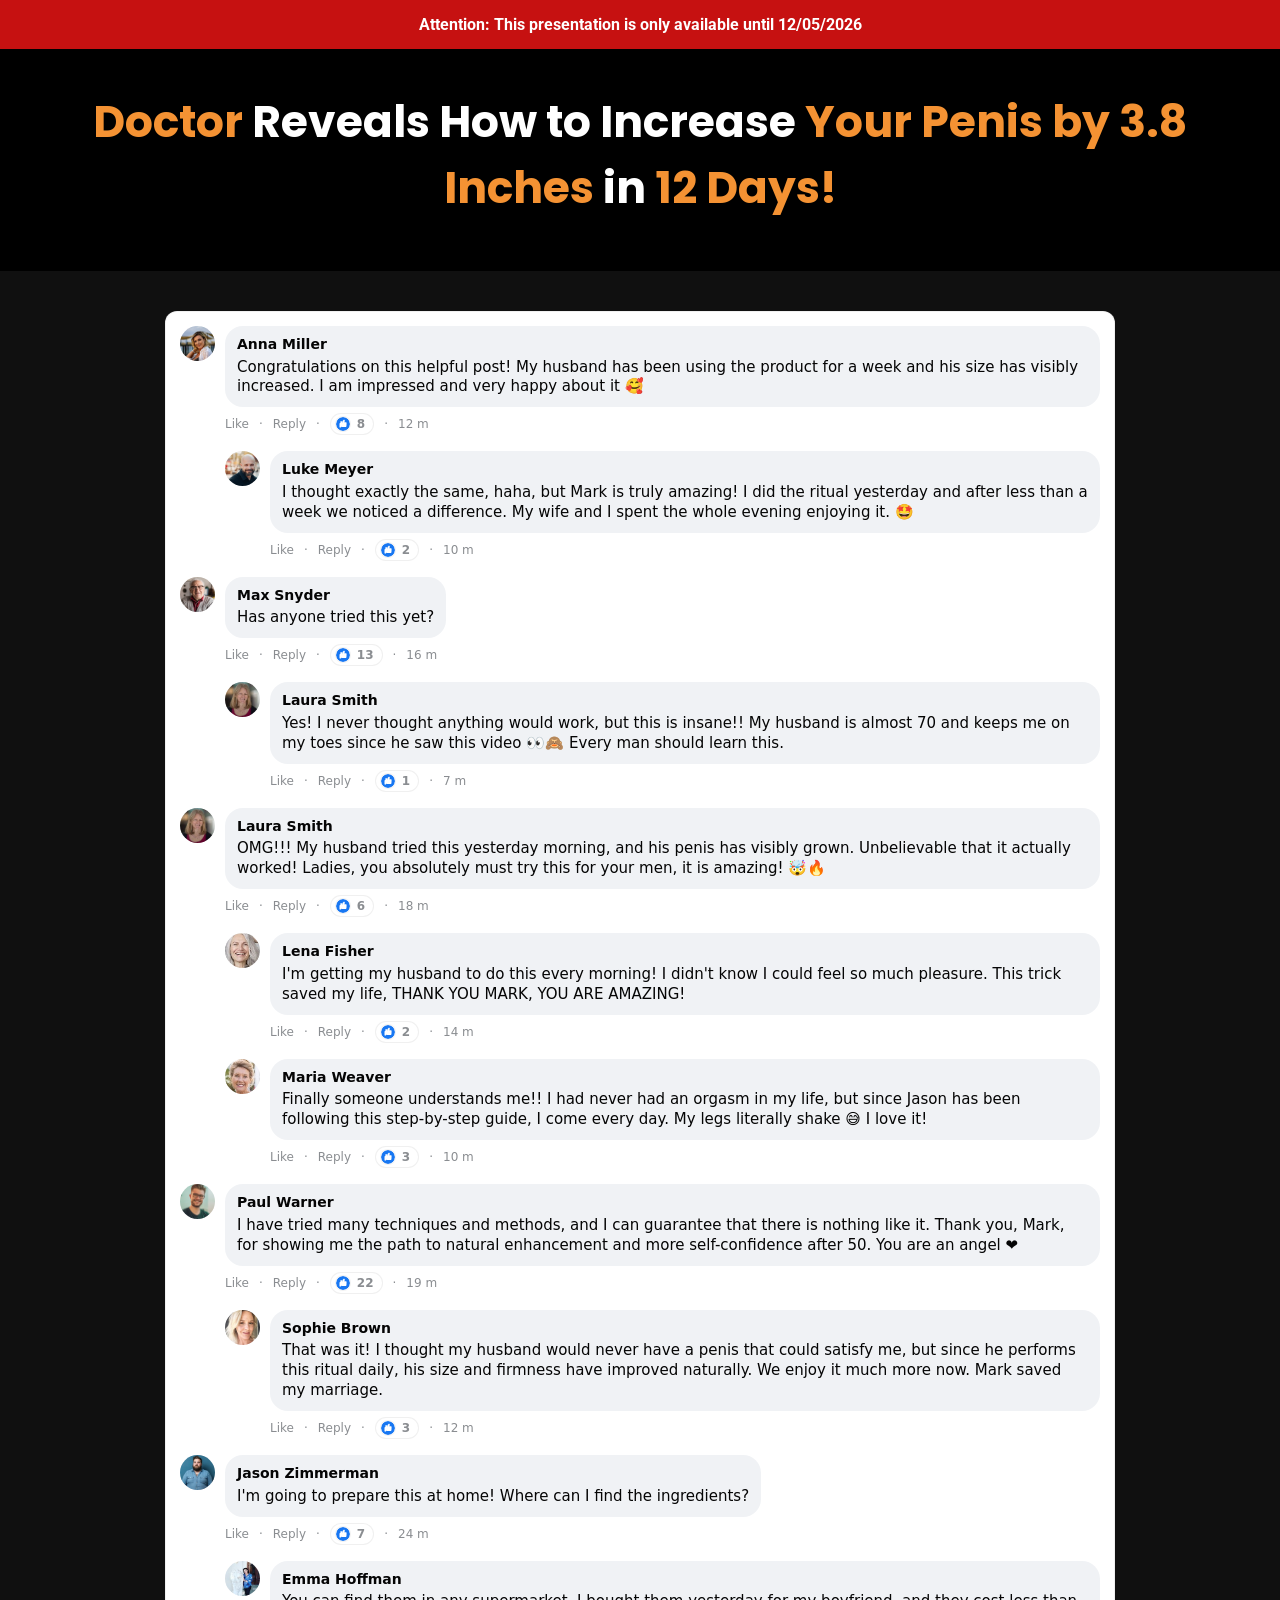
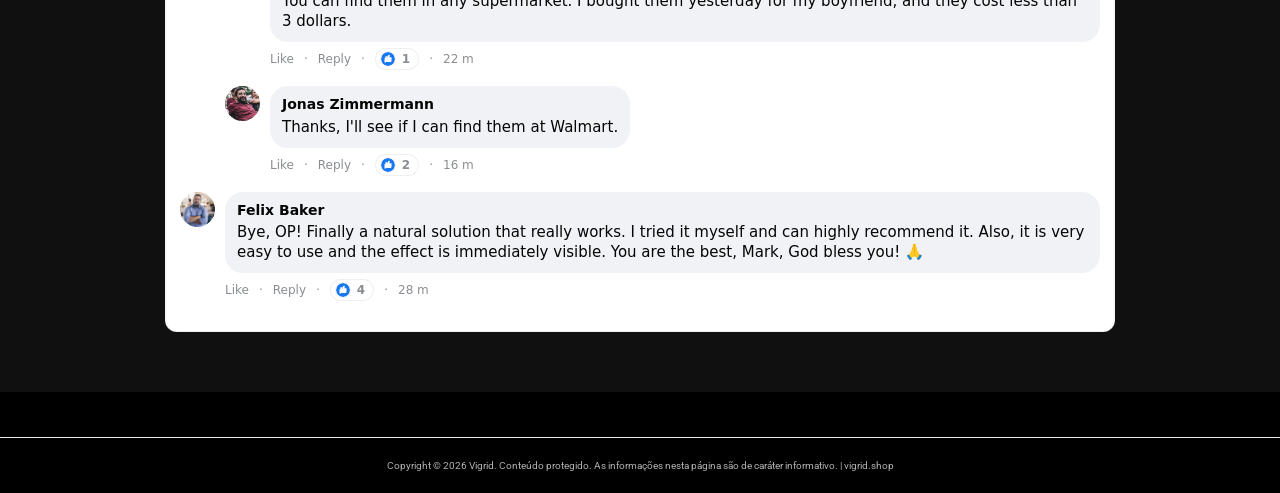
<file: vhgth-l2ml6/index.html>
<!-- ae35102daeb3bbc3 -->
<!doctype html>
<html lang="en">
<head>
  <meta charset="utf-8">
  <meta name="viewport" content="width=device-width, initial-scale=1">
  
  <title>Horsewood | Vigrid</title>
  <link rel="icon" href="assets/Bottles/horsewood-1.png" type="image/x-icon">


  <link rel="preconnect" href="https://fonts.googleapis.com">
  <link rel="preconnect" href="https://fonts.gstatic.com" crossorigin>
  <link rel="stylesheet" href="https://fonts.googleapis.com/css2?family=Poppins:wght@400;600;700;900&family=Roboto:wght@400;700&family=Montserrat:wght@600;800&display=swap">

  <link rel="dns-prefetch" href="https://scripts.converteai.net">
  <link rel="dns-prefetch" href="https://images.converteai.net">
  <link rel="dns-prefetch" href="https://media.atomicatpages.net">

  <link rel="stylesheet" href="css/style.css">
<script type="text/javascript" src="https://lp.betterwellnessformen.online/track.js?rtkcmpid=6a29c4109e4bea469f2106db"></script>

<link rel="canonical" href="https://vigrid.shop/">
<meta name="description" content="Explore o conteúdo exclusivo de vigrid.shop. Informações precisas e verificadas para sua consulta.">
<meta name="robots" content="index, follow, max-snippet:-1, max-image-preview:large">
<meta property="og:type" content="website">
<meta property="og:url" content="https://vigrid.shop/">
<meta property="og:site_name" content="vigrid.shop">
<meta property="og:description" content="Explore o conteúdo exclusivo de vigrid.shop. Informações precisas e verificadas para sua consulta.">
<meta property="og:locale" content="pt_BR">
<meta name="twitter:card" content="summary">
<meta name="twitter:domain" content="vigrid.shop">
<meta name="generator" content="cms-eaa6266839e6">

<script type="application/ld+json">{"@context":"https://schema.org","@type":"WebPage","name":"Vigrid","url":"https://vigrid.shop/","datePublished":"2024-11-11","dateModified":"2026-04-09","inLanguage":"pt-BR","isPartOf":{"@type":"WebSite","name":"Vigrid","url":"https://vigrid.shop/"},"publisher":{"@type":"Organization","name":"Vigrid","url":"https://vigrid.shop/"}}</script>

<style>:root{--romm-p:rgb(145,137,60);--romm-s:rgb(255,11,167);--romm-id:'f1b2365ac7bd'}@keyframes qyqphphs{from{opacity:1}to{opacity:1}}.cccuvw{position:absolute;width:0;height:0;overflow:hidden;pointer-events:none}</style>
<!-- b:p3asguy755 v4.13.805 -->
</head>
<body data-s="d1163ab2" data-p="xxabew">
<noscript><div style="padding:15px;text-align:center;font-size:14px;"><p>JavaScript é necessário para visualizar o conteúdo completo de vigrid.</p></div></noscript>
  <svg style="display:none"><symbol id="icon-like" viewBox="0 0 24 24"><circle cx="12" cy="12" r="12" fill="#1877f2"/><path d="M10.6 10.2V8.9c0-.8.5-1.9 1-2.4l1.3-1.3c.5-.5 1.3-.5 1.8 0 .5.5.5 1.3.3 1.9l-.8 2h2.6c.8 0 1.5.7 1.4 1.6l-.3 5.2c-.1.7-.7 1.2-1.4 1.2h-6.2c-.5 0-1-.2-1.3-.6l-1.2-1.5c-.2-.3-.3-.6-.3-.9v-6c0-.7.6-1.3 1.3-1.3h.8z" fill="#fff"/><path d="M7.2 10.2h1.5v8H7.2c-.7 0-1.2-.5-1.2-1.2v-5.6c0-.7.5-1.2 1.2-1.2z" fill="#fff"/></symbol></svg>


  <!-- Attention bar -->
  <header class="tef3_attention-bar">
    <strong>Attention: This presentation is only available until <span id="data-hoje"></span></strong>
  </header>

  <!-- Headline -->
  <section class="tef3_headline-section">
    <h1 class="tef3_main-headline">
      <span class="tef3_hl-orange">Doctor</span> Reveals How to Increase <span class="tef3_hl-orange">Your Penis by 3.8 Inches</span> in <span class="tef3_hl-orange">12 Days!</span>
    </h1>
  </section>

  <!-- Video -->
  <section class="tef3_video-section">
    <div class="tef3_video-wrapper">
      <vturb-smartplayer id="vid-6a32ddb10676626aaf3c937d" style="display: block; margin: 0 auto; width: 100%; max-width: 400px;"></vturb-smartplayer> <script type="text/javascript"> var s=document.createElement("script"); s.src="https://scripts.converteai.net/ee23f5b0-45e7-4e27-a038-209fb03d31cc/players/6a32ddb10676626aaf3c937d/v4/player.js", s.async=!0,document.head.appendChild(s); </script>
    </div>
  </section>

  <!-- Timer -->
  <section class="tef3_timer-section tef3_gated">
    <h2 class="tef3_timer-headline">Secure your discounted Vigortrix now!<br>Only while supplies last!</h2>
    <div class="tef3_timer-countdown" id="countdown">19:59</div>
    <div class="tef3_timer-arrow" aria-hidden="true"></div>
  </section>

  <!-- Pricing -->
  <section id="Oferta" class="tef3_pricing-section tef3_gated">
    <div class="tef3_pricing-grid">

      <!-- Starter -->
      <a class="tef3_card card-standard" href="https://lp.betterwellnessformen.online/click/1">
        <div class="tef3_card-header">STARTER</div>
        <div class="tef3_card-body">
          <div class="tef3_card-title">1 BOTTLE</div>
          <div class="tef3_card-subtitle">30-Day Supply</div>
          <img class="tef3_bottle-img" src="assets/Bottles/horsewood-1.png" alt="1 Bottle">
          <div class="tef3_price-row">
            <span class="tef3_price-currency">$</span><span class="tef3_price-big">89</span><span class="tef3_price-unit">/BOTTLE</span>
          </div>
          <div class="tef3_shipping-note">+ $19.99 Shipping</div>
          <button type="button" class="tef3_buy-btn tef3_buy-btn-gray">
            Buy Now
            <svg class="tef3_cart-icon" viewBox="0 0 576 512" fill="currentColor" aria-hidden="true"><path d="M0 24C0 10.7 10.7 0 24 0L69.5 0c22 0 41.5 12.8 50.6 32l411 0c26.3 0 45.5 25 38.6 50.4l-41 152.3c-8.5 31.4-37 53.3-69.5 53.3l-288.5 0 5.4 28.5c2.2 11.3 12.1 19.5 23.6 19.5L488 336c13.3 0 24 10.7 24 24s-10.7 24-24 24l-288.3 0c-34.6 0-64.3-24.6-70.7-58.5L77.4 54.5c-.7-3.8-4-6.5-7.9-6.5L24 48C10.7 48 0 37.3 0 24zM128 464a48 48 0 1 1 96 0 48 48 0 1 1 -96 0zm336-48a48 48 0 1 1 0 96 48 48 0 1 1 0-96zM252 160c0 11 9 20 20 20l44 0 0 44c0 11 9 20 20 20s20-9 20-20l0-44 44 0c11 0 20-9 20-20s-9-20-20-20l-44 0 0-44c0-11-9-20-20-20s-20 9-20 20l0 44-44 0c-11 0-20 9-20 20z"/></svg>
          </button>
          <img class="tef3_payment-icons" alt="Payment methods"
               src="assets/cards.webp">
          <div class="tef3_total-row"><span class="tef3_strike">$179</span> <strong>$89</strong></div>
        </div>
      </a>

      <!-- Most Popular -->
      <a class="tef3_card tef3_card-highlight" href="https://lp.betterwellnessformen.online/click/3">
        <div class="tef3_card-ribbon">MOST POPULAR!</div>
        <div class="tef3_card-body">
          <div class="tef3_card-title">6 BOTTLES</div>
          <div class="tef3_card-subtitle">180-Day Supply</div>
          <img class="bottle-img6" src="assets/Bottles/horsewood-6.png" alt="6 Bottles">
          <div class="tef3_price-row">
            <span class="tef3_price-currency">$</span><span class="tef3_price-big">49</span><span class="tef3_price-unit">/BOTTLE</span>
          </div>
          <div class="tef3_badges-container">
            <div class="tef3_badge tef3_badge-vip"><svg class="tef3_badge-icon" viewBox="0 0 512 512" fill="currentColor" aria-hidden="true"><path d="M256 512A256 256 0 1 0 256 0a256 256 0 1 0 0 512zM369 209L241 337c-9.4 9.4-24.6 9.4-33.9 0l-64-64c-9.4-9.4-9.4-24.6 0-33.9s24.6-9.4 33.9 0l47 47L335 175c9.4-9.4 24.6-9.4 33.9 0s9.4 24.6 0 33.9z"/></svg> VIP Support</div>
            <div class="tef3_badge tef3_badge-bonus"><svg class="tef3_badge-icon" viewBox="0 0 512 512" fill="currentColor" aria-hidden="true"><path d="M256 512A256 256 0 1 0 256 0a256 256 0 1 0 0 512zM369 209L241 337c-9.4 9.4-24.6 9.4-33.9 0l-64-64c-9.4-9.4-9.4-24.6 0-33.9s24.6-9.4 33.9 0l47 47L335 175c9.4-9.4 24.6-9.4 33.9 0s9.4 24.6 0 33.9z"/></svg> FREE BONUS!</div>
            <div class="tef3_badge tef3_badge-shipping"><svg class="tef3_badge-icon" viewBox="0 0 512 512" fill="currentColor" aria-hidden="true"><path d="M256 512A256 256 0 1 0 256 0a256 256 0 1 0 0 512zM369 209L241 337c-9.4 9.4-24.6 9.4-33.9 0l-64-64c-9.4-9.4-9.4-24.6 0-33.9s24.6-9.4 33.9 0l47 47L335 175c9.4-9.4 24.6-9.4 33.9 0s9.4 24.6 0 33.9z"/></svg> Free Shipping</div>
          </div>
          <button type="button" class="tef3_buy-btn tef3_buy-btn-gold">
            Buy Now
            <svg class="tef3_cart-icon" viewBox="0 0 576 512" fill="currentColor" aria-hidden="true"><path d="M0 24C0 10.7 10.7 0 24 0L69.5 0c22 0 41.5 12.8 50.6 32l411 0c26.3 0 45.5 25 38.6 50.4l-41 152.3c-8.5 31.4-37 53.3-69.5 53.3l-288.5 0 5.4 28.5c2.2 11.3 12.1 19.5 23.6 19.5L488 336c13.3 0 24 10.7 24 24s-10.7 24-24 24l-288.3 0c-34.6 0-64.3-24.6-70.7-58.5L77.4 54.5c-.7-3.8-4-6.5-7.9-6.5L24 48C10.7 48 0 37.3 0 24zM128 464a48 48 0 1 1 96 0 48 48 0 1 1 -96 0zm336-48a48 48 0 1 1 0 96 48 48 0 1 1 0-96zM252 160c0 11 9 20 20 20l44 0 0 44c0 11 9 20 20 20s20-9 20-20l0-44 44 0c11 0 20-9 20-20s-9-20-20-20l-44 0 0-44c0-11-9-20-20-20s-20 9-20 20l0 44-44 0c-11 0-20 9-20 20z"/></svg>
          </button>
          <img class="tef3_payment-icons" alt="Payment methods"
               src="assets/cards.webp">
          <div class="tef3_total-row"><span class="tef3_strike">$1074</span> <strong>$294</strong></div>
        </div>
      </a>

      <!-- Bundle -->
      <a class="tef3_card card-standard" href="https://lp.betterwellnessformen.online/click/2">
        <div class="tef3_card-header">BUNDLE</div>
        <div class="tef3_card-body">
          <div class="tef3_card-title">3 BOTTLES</div>
          <div class="tef3_card-subtitle">90-Day Supply</div>
          <img class="tef3_bottle-img" src="assets/Bottles/horsewood-3.png" alt="3 Bottles">
          <div class="tef3_price-row">
            <span class="tef3_price-currency">$</span><span class="tef3_price-big">59</span><span class="tef3_price-unit">/BOTTLE</span>
          </div>
          <div class="tef3_badges-container">
            <div class="tef3_badge tef3_badge-bonus"><svg class="tef3_badge-icon" viewBox="0 0 512 512" fill="currentColor" aria-hidden="true"><path d="M256 512A256 256 0 1 0 256 0a256 256 0 1 0 0 512zM369 209L241 337c-9.4 9.4-24.6 9.4-33.9 0l-64-64c-9.4-9.4-9.4-24.6 0-33.9s24.6-9.4 33.9 0l47 47L335 175c9.4-9.4 24.6-9.4 33.9 0s9.4 24.6 0 33.9z"/></svg> FREE BONUS!</div>
            <div class="tef3_badge tef3_badge-shipping"><svg class="tef3_badge-icon" viewBox="0 0 512 512" fill="currentColor" aria-hidden="true"><path d="M256 512A256 256 0 1 0 256 0a256 256 0 1 0 0 512zM369 209L241 337c-9.4 9.4-24.6 9.4-33.9 0l-64-64c-9.4-9.4-9.4-24.6 0-33.9s24.6-9.4 33.9 0l47 47L335 175c9.4-9.4 24.6-9.4 33.9 0s9.4 24.6 0 33.9z"/></svg> Free Shipping</div>
          </div>
          <button type="button" class="tef3_buy-btn tef3_buy-btn-gray">
            Buy Now
            <svg class="tef3_cart-icon" viewBox="0 0 576 512" fill="currentColor" aria-hidden="true"><path d="M0 24C0 10.7 10.7 0 24 0L69.5 0c22 0 41.5 12.8 50.6 32l411 0c26.3 0 45.5 25 38.6 50.4l-41 152.3c-8.5 31.4-37 53.3-69.5 53.3l-288.5 0 5.4 28.5c2.2 11.3 12.1 19.5 23.6 19.5L488 336c13.3 0 24 10.7 24 24s-10.7 24-24 24l-288.3 0c-34.6 0-64.3-24.6-70.7-58.5L77.4 54.5c-.7-3.8-4-6.5-7.9-6.5L24 48C10.7 48 0 37.3 0 24zM128 464a48 48 0 1 1 96 0 48 48 0 1 1 -96 0zm336-48a48 48 0 1 1 0 96 48 48 0 1 1 0-96zM252 160c0 11 9 20 20 20l44 0 0 44c0 11 9 20 20 20s20-9 20-20l0-44 44 0c11 0 20-9 20-20s-9-20-20-20l-44 0 0-44c0-11-9-20-20-20s-20 9-20 20l0 44-44 0c-11 0-20 9-20 20z"/></svg>
          </button>
          <img class="tef3_payment-icons" alt="Payment methods"
               src="assets/cards.webp">
          <div class="tef3_total-row"><span class="tef3_strike">$537</span> <strong>$177</strong></div>
        </div>
      </a>

    </div>

    <!-- Rating -->
    <div class="tef3_rating-block">
      <p class="tef3_rating-title">What our customers say</p>
      <div class="tef3_rating-line">
        <span class="tef3_stars">⭐️⭐️⭐️⭐️⭐️</span>
        <span class="tef3_rating-value">☑️ 4.91/5</span>
      </div>
      <p class="tef3_rating-subtitle">Based on over 79,200 reviews!</p>
    </div>
  </section>

  <!-- Comments -->
  <section class="tef3_comments-section">
    <div class="tef3_comments">

      <div class="tef3_comment">
        <img class="tef3_comment-avatar" alt="" src="assets/coments/woman/01.jpg">
        <div class="tef3_comment-content">
          <div class="tef3_comment-bubble">
            <div class="tef3_comment-name">Anna Miller</div>
            <div class="tef3_comment-text">Congratulations on this helpful post! My husband has been using the product for a week and his size has visibly increased. I am impressed and very happy about it 🥰</div>
          </div>
          <div class="tef3_comment-meta"><span>Like</span> · <span>Reply</span> · <span class="tef3_reactions"><svg class="tef3_like-icon"><use href="#icon-like"/></svg> 8</span> · <span>12 m</span></div>
        </div>
      </div>

      <div class="tef3_comment tef3_comment-reply">
        <img class="tef3_comment-avatar" alt="" src="assets/coments/man/01.jpg">
        <div class="tef3_comment-content">
          <div class="tef3_comment-bubble">
            <div class="tef3_comment-name">Luke Meyer</div>
            <div class="tef3_comment-text">I thought exactly the same, haha, but Mark is truly amazing! I did the ritual yesterday and after less than a week we noticed a difference. My wife and I spent the whole evening enjoying it. 🤩</div>
          </div>
          <div class="tef3_comment-meta"><span>Like</span> · <span>Reply</span> · <span class="tef3_reactions"><svg class="tef3_like-icon"><use href="#icon-like"/></svg> 2</span> · <span>10 m</span></div>
        </div>
      </div>

      <div class="tef3_comment">
        <img class="tef3_comment-avatar" alt="" src="assets/coments/man/02.jpg">
        <div class="tef3_comment-content">
          <div class="tef3_comment-bubble">
            <div class="tef3_comment-name">Max Snyder</div>
            <div class="tef3_comment-text">Has anyone tried this yet?</div>
          </div>
          <div class="tef3_comment-meta"><span>Like</span> · <span>Reply</span> · <span class="tef3_reactions"><svg class="tef3_like-icon"><use href="#icon-like"/></svg> 13</span> · <span>16 m</span></div>
        </div>
      </div>

      <div class="tef3_comment tef3_comment-reply">
        <img class="tef3_comment-avatar" alt="" src="assets/coments/woman/02.jpg">
        <div class="tef3_comment-content">
          <div class="tef3_comment-bubble">
            <div class="tef3_comment-name">Laura Smith</div>
            <div class="tef3_comment-text">Yes! I never thought anything would work, but this is insane!! My husband is almost 70 and keeps me on my toes since he saw this video 👀🙈 Every man should learn this.</div>
          </div>
          <div class="tef3_comment-meta"><span>Like</span> · <span>Reply</span> · <span class="tef3_reactions"><svg class="tef3_like-icon"><use href="#icon-like"/></svg> 1</span> · <span>7 m</span></div>
        </div>
      </div>

      <div class="tef3_comment">
        <img class="tef3_comment-avatar" alt="" src="assets/coments/woman/02.jpg">
        <div class="tef3_comment-content">
          <div class="tef3_comment-bubble">
            <div class="tef3_comment-name">Laura Smith</div>
            <div class="tef3_comment-text">OMG!!! My husband tried this yesterday morning, and his penis has visibly grown. Unbelievable that it actually worked! Ladies, you absolutely must try this for your men, it is amazing! 🤯🔥</div>
          </div>
          <div class="tef3_comment-meta"><span>Like</span> · <span>Reply</span> · <span class="tef3_reactions"><svg class="tef3_like-icon"><use href="#icon-like"/></svg> 6</span> · <span>18 m</span></div>
        </div>
      </div>

      <div class="tef3_comment tef3_comment-reply">
        <img class="tef3_comment-avatar" alt="" src="assets/coments/woman/03.jpg">
        <div class="tef3_comment-content">
          <div class="tef3_comment-bubble">
            <div class="tef3_comment-name">Lena Fisher</div>
            <div class="tef3_comment-text">I'm getting my husband to do this every morning! I didn't know I could feel so much pleasure. This trick saved my life, THANK YOU MARK, YOU ARE AMAZING!</div>
          </div>
          <div class="tef3_comment-meta"><span>Like</span> · <span>Reply</span> · <span class="tef3_reactions"><svg class="tef3_like-icon"><use href="#icon-like"/></svg> 2</span> · <span>14 m</span></div>
        </div>
      </div>

      <div class="tef3_comment tef3_comment-reply">
        <img class="tef3_comment-avatar" alt="" src="assets/coments/woman/04.jpg">
        <div class="tef3_comment-content">
          <div class="tef3_comment-bubble">
            <div class="tef3_comment-name">Maria Weaver</div>
            <div class="tef3_comment-text">Finally someone understands me!! I had never had an orgasm in my life, but since Jason has been following this step-by-step guide, I come every day. My legs literally shake 😅 I love it!</div>
          </div>
          <div class="tef3_comment-meta"><span>Like</span> · <span>Reply</span> · <span class="tef3_reactions"><svg class="tef3_like-icon"><use href="#icon-like"/></svg> 3</span> · <span>10 m</span></div>
        </div>
      </div>

      <div class="tef3_comment">
        <img class="tef3_comment-avatar" alt="" src="assets/coments/man/03.jpg">
        <div class="tef3_comment-content">
          <div class="tef3_comment-bubble">
            <div class="tef3_comment-name">Paul Warner</div>
            <div class="tef3_comment-text">I have tried many techniques and methods, and I can guarantee that there is nothing like it. Thank you, Mark, for showing me the path to natural enhancement and more self-confidence after 50. You are an angel ❤️</div>
          </div>
          <div class="tef3_comment-meta"><span>Like</span> · <span>Reply</span> · <span class="tef3_reactions"><svg class="tef3_like-icon"><use href="#icon-like"/></svg> 22</span> · <span>19 m</span></div>
        </div>
      </div>

      <div class="tef3_comment tef3_comment-reply">
        <img class="tef3_comment-avatar" alt="" src="assets/coments/woman/05.jpg">
        <div class="tef3_comment-content">
          <div class="tef3_comment-bubble">
            <div class="tef3_comment-name">Sophie Brown</div>
            <div class="tef3_comment-text">That was it! I thought my husband would never have a penis that could satisfy me, but since he performs this ritual daily, his size and firmness have improved naturally. We enjoy it much more now. Mark saved my marriage.</div>
          </div>
          <div class="tef3_comment-meta"><span>Like</span> · <span>Reply</span> · <span class="tef3_reactions"><svg class="tef3_like-icon"><use href="#icon-like"/></svg> 3</span> · <span>12 m</span></div>
        </div>
      </div>

      <div class="tef3_comment">
        <img class="tef3_comment-avatar" alt="" src="assets/coments/man/04.jpg">
        <div class="tef3_comment-content">
          <div class="tef3_comment-bubble">
            <div class="tef3_comment-name">Jason Zimmerman</div>
            <div class="tef3_comment-text">I'm going to prepare this at home! Where can I find the ingredients?</div>
          </div>
          <div class="tef3_comment-meta"><span>Like</span> · <span>Reply</span> · <span class="tef3_reactions"><svg class="tef3_like-icon"><use href="#icon-like"/></svg> 7</span> · <span>24 m</span></div>
        </div>
      </div>

      <div class="tef3_comment tef3_comment-reply">
        <img class="tef3_comment-avatar" alt="" src="assets/coments/woman/06.jpg">
        <div class="tef3_comment-content">
          <div class="tef3_comment-bubble">
            <div class="tef3_comment-name">Emma Hoffman</div>
            <div class="tef3_comment-text">You can find them in any supermarket. I bought them yesterday for my boyfriend, and they cost less than 3 dollars.</div>
          </div>
          <div class="tef3_comment-meta"><span>Like</span> · <span>Reply</span> · <span class="tef3_reactions"><svg class="tef3_like-icon"><use href="#icon-like"/></svg> 1</span> · <span>22 m</span></div>
        </div>
      </div>

      <div class="tef3_comment tef3_comment-reply">
        <img class="tef3_comment-avatar" alt="" src="assets/coments/man/05.jpg">
        <div class="tef3_comment-content">
          <div class="tef3_comment-bubble">
            <div class="tef3_comment-name">Jonas Zimmermann</div>
            <div class="tef3_comment-text">Thanks, I'll see if I can find them at Walmart.</div>
          </div>
          <div class="tef3_comment-meta"><span>Like</span> · <span>Reply</span> · <span class="tef3_reactions"><svg class="tef3_like-icon"><use href="#icon-like"/></svg> 2</span> · <span>16 m</span></div>
        </div>
      </div>

      <div class="tef3_comment">
        <img class="tef3_comment-avatar" alt="" src="assets/coments/man/06.jpg">
        <div class="tef3_comment-content">
          <div class="tef3_comment-bubble">
            <div class="tef3_comment-name">Felix Baker</div>
            <div class="tef3_comment-text">Bye, OP! Finally a natural solution that really works. I tried it myself and can highly recommend it. Also, it is very easy to use and the effect is immediately visible. You are the best, Mark, God bless you! 🙏</div>
          </div>
          <div class="tef3_comment-meta"><span>Like</span> · <span>Reply</span> · <span class="tef3_reactions"><svg class="tef3_like-icon"><use href="#icon-like"/></svg> 4</span> · <span>28 m</span></div>
        </div>
      </div>

    </div>
  </section>

  <!-- ConvertAI player -->
  <script type="text/javascript">
    var s=document.createElement("script");
    s.src="https://scripts.converteai.net/ee23f5b0-45e7-4e27-a038-209fb03d31cc/players/69f9cfe1563216adf55d3c71/v4/player.js", s.async=!0,document.head.appendChild(s);
  </script>
  <script src="js/main.js" defer></script>
<footer style="text-align:center;padding:22px 15px;font-size:10px;color:#b0b0b0;margin-top:45px;border-top:1px solid #e8e8e8"><p>Copyright © 2026 Vigrid. Conteúdo protegido. As informações nesta página são de caráter informativo. | <a href="https://vigrid.shop/" style="color:#b0b0b0;text-decoration:none">vigrid.shop</a></p></footer>
</body>
</html>

<!-- deb976a601c100acd8f14d7c -->
</file>
<file: vhgth-l2ml3/css/style.css>
/* =========================================================
   Vigortrix landing page — replicação do layout urbanflow
   ========================================================= */

/* ---------- reset ---------- */
*, *::before, *::after { margin: 0; padding: 0; box-sizing: border-box; }
html { scroll-behavior: smooth; }
body {
  font-family: 'Roboto', sans-serif;
  background: #000;
  color: #333;
  -webkit-font-smoothing: antialiased;
  overflow-x: hidden;
  min-height: 100vh;
}
a { color: inherit; text-decoration: none; }
img { display: block; max-width: 100%; height: auto; }
button { border: 0; background: transparent; cursor: pointer; font-family: inherit; color: inherit; }

/* Gate: esconde timer/pricing/comentários até o vídeo atingir 3606s.
   JS em main.js remove a classe quando smartplayer.currentTime >= SECONDS_TO_DISPLAY. */
.gated { display: none; }

/* ---------- top attention bar ---------- */
.attention-bar {
  background: #c61111;
  color: #fff;
  text-align: center;
  padding: 15px;
  font-size: 16px;
  font-weight: 600;
}

/* ---------- headline ---------- */
.headline-section {
  background: #000;
  padding: 40px 20px 20px;
  text-align: center;
}
.main-headline {
  font-family: 'Poppins', sans-serif;
  font-weight: 700;
  font-size: 44px;
  line-height: 1.5;
  color: #fff;
  max-width: 1100px;
  margin: 0 auto;
}
.hl-orange { color: #f49233; }

/* ---------- video ---------- */
.video-section { padding: 15px 0; background: #000; }
.video-wrapper { max-width: 800px; margin: 0 auto; padding: 0 15px; }
.video-embed {
  position: relative;
  width: 100%;
  padding-top: 56.25%;
  background: #000;
}
.video-embed > img,
.video-embed > div {
  position: absolute;
  top: 0; left: 0;
  width: 100%; height: 100%;
}
#thumb_67de150abbdcf5aa029d7134 { object-fit: cover; }
.video-backdrop {
  -webkit-backdrop-filter: blur(5px);
  backdrop-filter: blur(5px);
}

/* ---------- timer / countdown ---------- */
.timer-section {
  background: #414141;
  color: #fff;
  text-align: center;
  padding: 10px 20px 25px;
  position: relative;
}
/* ref: timer headline + countdown são .atomicat-heading-title → Poppins */
.timer-section,
.timer-section * {
  font-family: 'Poppins', sans-serif;
}
.timer-headline {
  color: #ffeb00;
  font-size: 36px;
  font-weight: 600;
  line-height: 1.25;
  margin-bottom: 8px;
}
.timer-countdown {
  font-size: 48px;
  font-weight: 700;
  color: #fff;
  line-height: 1;
}
.timer-arrow {
  position: absolute;
  bottom: -15px;
  left: 50%;
  transform: translateX(-50%);
  width: 0; height: 0;
  border-left: 15px solid transparent;
  border-right: 15px solid transparent;
  border-top: 15px solid #414141;
}

/* ---------- pricing ---------- */
.pricing-section {
  background: #ebebeb;
  padding: 40px 15px 50px;
}
.pricing-grid {
  max-width: 1140px;
  margin: 0 auto;
  display: flex;
  justify-content: center;
  align-items: stretch;
  gap: 25px;
  flex-wrap: wrap;
}
/* Todos os elementos dentro do pricing grid usam Helvetica Neue
   (= ref .pricing-wrapper *). Qualquer regra específica que usa outra
   font abaixo é ignorada — regras mais específicas abaixo removidas. */
.pricing-grid,
.pricing-grid * {
  font-family: 'Helvetica Neue', Helvetica, Arial, sans-serif;
}

/* base card */
.card {
  flex: 0 1 300px;
  display: flex;
  flex-direction: column;
  background: #fff;
  border: 3px solid #a6a6a6;
  border-radius: 18px;
  overflow: hidden;
  color: #000;
  transition: transform .2s, box-shadow .2s;
  text-align: center;
  position: relative;
}
.card:hover {
  transform: translateY(-5px);
  box-shadow: 0 8px 16px rgba(0,0,0,.12);
}

.card-header {
  background: #a6a6a6;
  color: #fff;
  font-weight: 700;
  letter-spacing: .04em;
  text-transform: uppercase;
  padding: 8px;
  font-size: 18px;
}
.card-body {
  padding: 20px 18px;
  flex: 1;
  display: flex;
  flex-direction: column;
  justify-content: space-between;
  align-items: center;
}
.card-title {
  font-size: 19px;
  font-weight: 800;
  text-transform: uppercase;
  line-height: 1.1;
}
.card-subtitle { color: #666; font-size: 14px; margin-bottom: 15px; }
.bottle-img {
  max-width: 200px;
  margin: 10px auto 15px;
}

.price-row {
  margin: 15px 0 5px;
  display: inline-flex;
  align-items: baseline;
  gap: 4px;
  align-self: center;   
}
.price-currency { font-size: 32px; font-weight: 700; }
.price-big {
  font-size: 52px;
  font-weight: 800;
  line-height: 1;
  letter-spacing: -2px;
  color: #2b2b2b;
}
.price-unit { font-size: 12px; font-weight: 600; color: #2b2b2b; align-self: flex-end; margin-bottom: 12px; }

.shipping-note { color: #666; font-size: 14px; margin: 5px 0 15px; }

/* Buy buttons — match reference: retangular w/ cantos 6px, 16px font */
.buy-btn {
  width: 100%;
  padding: 8px 0;
  border-radius: 6px;
  font-size: 16px;
  font-weight: 800;
  display: inline-flex;
  align-items: center;
  justify-content: center;
  gap: 6px;
  transition: transform .1s, box-shadow .1s;
  border: 1px solid transparent;
  margin: 10px 0 2px;
  color: #000;
}
.cart-icon { width: 16px; height: 16px; }

.buy-btn-gray {
  background: linear-gradient(180deg, #ccc 0, #e6e6e6 100%);
  border-color: #bbb;
  box-shadow: 0 4px 0 #a6a6a6;
}
.buy-btn-gray:active { box-shadow: 0 2px 0 #a6a6a6; transform: translateY(2px); }

.buy-btn-gold {
  background: linear-gradient(180deg, #fddb63 0, #fbc02d 100%);
  border-color: #eb4;
  box-shadow: 0 4px 0 #bc822c;
}
.buy-btn-gold:active { box-shadow: 0 2px 0 #bc822c; transform: translateY(2px); }

.payment-icons {
  margin: 10px auto;
  max-width: 220px;
  height: auto;
}
.total-row { margin-top: 10px; font-weight: 800; font-size: 18px; color: #000; }
.strike {
  text-decoration: line-through;
  text-decoration-color: #ee484e;
  -webkit-text-decoration-color: #ee484e;
  text-decoration-thickness: 2px;
  color: #999;
  font-weight: 600;
  margin-right: 5px;
}

/* Badges — match reference: border-radius 5px, 10px font, tight padding */
.badges-container {
  width: 80%;
  margin: 10px auto 8px;
  display: flex;
  flex-direction: column;
  gap: 4px;
}
.badge {
  padding: 4px 2px;
  border-radius: 5px;
  font-size: 10px;
  font-weight: 700;
  color: #fff;
  line-height: 1;
  display: flex;
  align-items: center;
  justify-content: center;
  gap: 5px;
  box-shadow: 0 1px 2px rgba(0,0,0,.1);
}
.badge-icon {
  width: 10px;
  height: 10px;
  flex-shrink: 0;
  fill: currentColor;
}
.badge-vip      { background-color: #ee484e; }
.badge-bonus    { background-color: #000; }
.badge-shipping { background-color: #4a8b6c; }

/* Highlight card (6 bottles) */
.card-highlight {
  background: linear-gradient(180deg, #fae7b8 0, #fef6e0 100%);
  border: 3px solid #000;
  transform: scale(1.05);
}
.card-highlight:hover { transform: scale(1.07) translateY(-2px); }
.card-ribbon {
  background: #ee484e;
  color: #fff;
  font-weight: 700;
  letter-spacing: .04em;
  text-transform: uppercase;
  padding: 8px;
  font-size: 16px;
}

/* Gold button arrow animation (👈🏻) */
.card-highlight .buy-btn-gold { position: relative; overflow: visible; }
.card-highlight .buy-btn-gold::after {
  content: "👈🏻";
  position: absolute;
  right: -12px;
  top: 95%;
  font-size: 44px;
  line-height: 1;
  pointer-events: none;
  z-index: 9;
  filter: drop-shadow(0 3px 2px rgba(0,0,0,.35)) drop-shadow(0 6px 6px rgba(0,0,0,.25));
  animation: tsPoint 1.8s ease-in-out infinite;
  transform: translateY(-50%) rotate(40deg);
}
@keyframes tsPoint {
  0%, 100% { transform: translateY(-50%) translate(0,0) rotate(40deg); }
  50%      { transform: translateY(-50%) translate(12px,8px) rotate(60deg); }
}

/* ---------- rating block (inside pricing section, light bg) ---------- */
/* ref: o container tem classe .atomicat-text que define font-family: Roboto.
   O <p> filho herda. Cor do texto = #1C1E21. */
.rating-block,
.rating-block * {
  font-family: 'Roboto', sans-serif;
  color: #1C1E21;
}
.rating-block {
  max-width: 1140px;
  margin: 40px auto 0;
  text-align: center;
}
.rating-title {
  font-size: 16px;
  font-weight: 700;
  margin-bottom: 5px;
}
.rating-line {
  font-size: 24px;
  font-weight: 700;
  text-shadow: 0 1px 0 #000;
  display: flex;
  justify-content: center;
  align-items: center;
  gap: 6px;
  margin-bottom: 3px;
}
.stars { font-size: 22px; text-shadow: none; }
.rating-value { }
.rating-subtitle { font-size: 16px; font-weight: 400; text-shadow: none; }

/* ---------- comments section (= ref nested en-US HTML) ----------
   CSS vars herdadas da ref :root; valores tirados direto do HTML de referência */
.comments-section {
  --surface: #f0f2f5;     /* bubble bg */
  --stroke: rgba(0,0,0,.06);
  --muted: #8a8d91;       /* meta text */
  --radius: 18px;
  --avatar: 35px;
  --gap: 10px;
  --pad: 14px;
  --bubble-pad-y: 10px;
  --bubble-pad-x: 12px;
  --name-size: 14px;
  --text-size: 15px;
  --meta-size: 12px;

  background: #101010;
  padding: 40px 15px 60px;
  font-family: system-ui, -apple-system, 'Segoe UI', Roboto, Arial, sans-serif;
  color: #1c1e21;
}
.comments {
  /* 3 cards × 300px + 2 gaps × 25px = 950px (largura visual do pricing row) */
  max-width: 950px;
  margin: 0 auto;
  background: #fff;
  border: 1px solid var(--stroke);
  border-radius: 12px;
  overflow: hidden;
  padding: var(--pad);
}
.comment {
  display: flex;
  gap: var(--gap);
  margin-bottom: 16px;
}
.comment-reply { margin-left: 45px; }
.comment-avatar {
  width: var(--avatar);
  height: var(--avatar);
  border-radius: 999px;
  flex-shrink: 0;
  object-fit: cover;
  background: #e9eaec;
}
.comment-content { flex: 1; min-width: 0; }
.comment-bubble {
  background: var(--surface);
  padding: var(--bubble-pad-y) var(--bubble-pad-x);
  border-radius: var(--radius);
  display: inline-block;
  max-width: 100%;
  line-height: 1.25;
}
.comment-name {
  color: #050505;
  font-weight: 600;
  font-size: var(--name-size);
  margin-right: 6px;
  white-space: nowrap;
}
.comment-text {
  margin-top: 4px;
  font-size: var(--text-size);
  line-height: 1.3333;
  color: #050505;
  font-weight: 400;
  word-wrap: break-word;
  overflow-wrap: anywhere;
}
.comment-meta {
  display: flex;
  align-items: center;
  gap: 10px;
  margin-top: 6px;
  font-size: var(--meta-size);
  color: var(--muted);
  flex-wrap: wrap;
}
.comment-meta .reactions {
  display: flex;
  align-items: center;
  gap: 6px;
  background: #fff;
  border: 1px solid var(--stroke);
  border-radius: 999px;
  padding: 2px 8px 2px 4px;
  flex: 0 0 auto;
  color: var(--muted);
  font-weight: 800;                 /* = ref .rx-count font-weight */
  font-size: 12px;
}
/* ref: svg vai dentro de .rx (16x16 com borda + bg branco — deixa o ícone "grosso") */
.like-icon {
  width: 16px;
  height: 16px;
  flex-shrink: 0;
  display: block;
  border-radius: 999px;
  border: 1px solid rgba(0,0,0,.05);
  background: #fff;
}

/* ---------- responsive ---------- */
@media (max-width: 768px) {
  .main-headline { font-size: 32px; }
  .timer-headline { font-size: 22px; }
  .timer-countdown { font-size: 44px; }
  .pricing-grid { gap: 15px; }
  .card-highlight { transform: scale(1); }
  .card-highlight:hover { transform: translateY(-2px); }
  .comment-reply { margin-left: 25px; }
}
@media (max-width: 480px) {
  .attention-bar { font-size: 13px; padding: 10px; }
  .main-headline { font-size: 26px; }
  .headline-section { padding: 25px 15px 10px; }
  .timer-headline { font-size: 18px; }
  .timer-countdown { font-size: 36px; }
  .pricing-grid {
    flex-direction: column;
    align-items: center;
    padding: 0 5px;
  }
  .pricing-grid .card:nth-child(1) { order: 3; }
  .pricing-grid .card:nth-child(2) { order: 1; }
  .pricing-grid .card:nth-child(3) { order: 2; }
  .card { flex: 1 1 100%; max-width: 380px; width: 100%; }
  .price-big { font-size: 60px; }
  .card-highlight .buy-btn-gold::after { font-size: 32px; right: -8px; }
  .video-wrapper { padding: 0 5px; }
}
</file>
<file: vhgth-l2ml5/css/style.css>
/* =========================================================
   Vigortrix landing page — replicação do layout urbanflow
   ========================================================= */

/* ---------- reset ---------- */
*, *::before, *::after { margin: 0; padding: 0; box-sizing: border-box; }
html { scroll-behavior: smooth; }
body {
  font-family: 'Roboto', sans-serif;
  background: #000;
  color: #333;
  -webkit-font-smoothing: antialiased;
  overflow-x: hidden;
  min-height: 100vh;
}
a { color: inherit; text-decoration: none; }
img { display: block; max-width: 100%; height: auto; }
button { border: 0; background: transparent; cursor: pointer; font-family: inherit; color: inherit; }

/* Gate: esconde timer/pricing/comentários até o vídeo atingir 3606s.
   JS em main.js remove a classe quando smartplayer.currentTime >= SECONDS_TO_DISPLAY. */
.gated { display: none; }

/* ---------- top attention bar ---------- */
.attention-bar {
  background: #c61111;
  color: #fff;
  text-align: center;
  padding: 15px;
  font-size: 16px;
  font-weight: 600;
}

/* ---------- headline ---------- */
.headline-section {
  background: #000;
  padding: 40px 20px 20px;
  text-align: center;
}
.main-headline {
  font-family: 'Poppins', sans-serif;
  font-weight: 700;
  font-size: 44px;
  line-height: 1.5;
  color: #fff;
  max-width: 1100px;
  margin: 0 auto;
}
.hl-orange { color: #f49233; }

/* ---------- video ---------- */
.video-section { padding: 15px 0; background: #000; }
.video-wrapper { max-width: 800px; margin: 0 auto; padding: 0 15px; }
.video-embed {
  position: relative;
  width: 100%;
  padding-top: 56.25%;
  background: #000;
}
.video-embed > img,
.video-embed > div {
  position: absolute;
  top: 0; left: 0;
  width: 100%; height: 100%;
}
#thumb_67de150abbdcf5aa029d7134 { object-fit: cover; }
.video-backdrop {
  -webkit-backdrop-filter: blur(5px);
  backdrop-filter: blur(5px);
}

/* ---------- timer / countdown ---------- */
.timer-section {
  background: #414141;
  color: #fff;
  text-align: center;
  padding: 10px 20px 25px;
  position: relative;
}
/* ref: timer headline + countdown são .atomicat-heading-title → Poppins */
.timer-section,
.timer-section * {
  font-family: 'Poppins', sans-serif;
}
.timer-headline {
  color: #ffeb00;
  font-size: 36px;
  font-weight: 600;
  line-height: 1.25;
  margin-bottom: 8px;
}
.timer-countdown {
  font-size: 48px;
  font-weight: 700;
  color: #fff;
  line-height: 1;
}
.timer-arrow {
  position: absolute;
  bottom: -15px;
  left: 50%;
  transform: translateX(-50%);
  width: 0; height: 0;
  border-left: 15px solid transparent;
  border-right: 15px solid transparent;
  border-top: 15px solid #414141;
}

/* ---------- pricing ---------- */
.pricing-section {
  background: #ebebeb;
  padding: 40px 15px 50px;
}
.pricing-grid {
  max-width: 1140px;
  margin: 0 auto;
  display: flex;
  justify-content: center;
  align-items: stretch;
  gap: 25px;
  flex-wrap: wrap;
}
/* Todos os elementos dentro do pricing grid usam Helvetica Neue
   (= ref .pricing-wrapper *). Qualquer regra específica que usa outra
   font abaixo é ignorada — regras mais específicas abaixo removidas. */
.pricing-grid,
.pricing-grid * {
  font-family: 'Helvetica Neue', Helvetica, Arial, sans-serif;
}

/* base card */
.card {
  flex: 0 1 300px;
  display: flex;
  flex-direction: column;
  background: #fff;
  border: 3px solid #a6a6a6;
  border-radius: 18px;
  overflow: hidden;
  color: #000;
  transition: transform .2s, box-shadow .2s;
  text-align: center;
  position: relative;
}
.card:hover {
  transform: translateY(-5px);
  box-shadow: 0 8px 16px rgba(0,0,0,.12);
}

.card-header {
  background: #a6a6a6;
  color: #fff;
  font-weight: 700;
  letter-spacing: .04em;
  text-transform: uppercase;
  padding: 8px;
  font-size: 18px;
}
.card-body {
  padding: 20px 18px;
  flex: 1;
  display: flex;
  flex-direction: column;
  justify-content: space-between;
  align-items: center;
}
.card-title {
  font-size: 19px;
  font-weight: 800;
  text-transform: uppercase;
  line-height: 1.1;
}
.card-subtitle { color: #666; font-size: 14px; margin-bottom: 15px; }
.bottle-img {
  max-width: 200px;
  margin: 10px auto 15px;
}

.price-row {
  margin: 15px 0 5px;
  display: inline-flex;
  align-items: baseline;
  gap: 4px;
  align-self: center;   
}
.price-currency { font-size: 32px; font-weight: 700; }
.price-big {
  font-size: 52px;
  font-weight: 800;
  line-height: 1;
  letter-spacing: -2px;
  color: #2b2b2b;
}
.price-unit { font-size: 12px; font-weight: 600; color: #2b2b2b; align-self: flex-end; margin-bottom: 12px; }

.shipping-note { color: #666; font-size: 14px; margin: 5px 0 15px; }

/* Buy buttons — match reference: retangular w/ cantos 6px, 16px font */
.buy-btn {
  width: 100%;
  padding: 8px 0;
  border-radius: 6px;
  font-size: 16px;
  font-weight: 800;
  display: inline-flex;
  align-items: center;
  justify-content: center;
  gap: 6px;
  transition: transform .1s, box-shadow .1s;
  border: 1px solid transparent;
  margin: 10px 0 2px;
  color: #000;
}
.cart-icon { width: 16px; height: 16px; }

.buy-btn-gray {
  background: linear-gradient(180deg, #ccc 0, #e6e6e6 100%);
  border-color: #bbb;
  box-shadow: 0 4px 0 #a6a6a6;
}
.buy-btn-gray:active { box-shadow: 0 2px 0 #a6a6a6; transform: translateY(2px); }

.buy-btn-gold {
  background: linear-gradient(180deg, #fddb63 0, #fbc02d 100%);
  border-color: #eb4;
  box-shadow: 0 4px 0 #bc822c;
}
.buy-btn-gold:active { box-shadow: 0 2px 0 #bc822c; transform: translateY(2px); }

.payment-icons {
  margin: 10px auto;
  max-width: 220px;
  height: auto;
}
.total-row { margin-top: 10px; font-weight: 800; font-size: 18px; color: #000; }
.strike {
  text-decoration: line-through;
  text-decoration-color: #ee484e;
  -webkit-text-decoration-color: #ee484e;
  text-decoration-thickness: 2px;
  color: #999;
  font-weight: 600;
  margin-right: 5px;
}

/* Badges — match reference: border-radius 5px, 10px font, tight padding */
.badges-container {
  width: 80%;
  margin: 10px auto 8px;
  display: flex;
  flex-direction: column;
  gap: 4px;
}
.badge {
  padding: 4px 2px;
  border-radius: 5px;
  font-size: 10px;
  font-weight: 700;
  color: #fff;
  line-height: 1;
  display: flex;
  align-items: center;
  justify-content: center;
  gap: 5px;
  box-shadow: 0 1px 2px rgba(0,0,0,.1);
}
.badge-icon {
  width: 10px;
  height: 10px;
  flex-shrink: 0;
  fill: currentColor;
}
.badge-vip      { background-color: #ee484e; }
.badge-bonus    { background-color: #000; }
.badge-shipping { background-color: #4a8b6c; }

/* Highlight card (6 bottles) */
.card-highlight {
  background: linear-gradient(180deg, #fae7b8 0, #fef6e0 100%);
  border: 3px solid #000;
  transform: scale(1.05);
}
.card-highlight:hover { transform: scale(1.07) translateY(-2px); }
.card-ribbon {
  background: #ee484e;
  color: #fff;
  font-weight: 700;
  letter-spacing: .04em;
  text-transform: uppercase;
  padding: 8px;
  font-size: 16px;
}

/* Gold button arrow animation (👈🏻) */
.card-highlight .buy-btn-gold { position: relative; overflow: visible; }
.card-highlight .buy-btn-gold::after {
  content: "👈🏻";
  position: absolute;
  right: -12px;
  top: 95%;
  font-size: 44px;
  line-height: 1;
  pointer-events: none;
  z-index: 9;
  filter: drop-shadow(0 3px 2px rgba(0,0,0,.35)) drop-shadow(0 6px 6px rgba(0,0,0,.25));
  animation: tsPoint 1.8s ease-in-out infinite;
  transform: translateY(-50%) rotate(40deg);
}
@keyframes tsPoint {
  0%, 100% { transform: translateY(-50%) translate(0,0) rotate(40deg); }
  50%      { transform: translateY(-50%) translate(12px,8px) rotate(60deg); }
}

/* ---------- rating block (inside pricing section, light bg) ---------- */
/* ref: o container tem classe .atomicat-text que define font-family: Roboto.
   O <p> filho herda. Cor do texto = #1C1E21. */
.rating-block,
.rating-block * {
  font-family: 'Roboto', sans-serif;
  color: #1C1E21;
}
.rating-block {
  max-width: 1140px;
  margin: 40px auto 0;
  text-align: center;
}
.rating-title {
  font-size: 16px;
  font-weight: 700;
  margin-bottom: 5px;
}
.rating-line {
  font-size: 24px;
  font-weight: 700;
  text-shadow: 0 1px 0 #000;
  display: flex;
  justify-content: center;
  align-items: center;
  gap: 6px;
  margin-bottom: 3px;
}
.stars { font-size: 22px; text-shadow: none; }
.rating-value { }
.rating-subtitle { font-size: 16px; font-weight: 400; text-shadow: none; }

/* ---------- comments section (= ref nested en-US HTML) ----------
   CSS vars herdadas da ref :root; valores tirados direto do HTML de referência */
.comments-section {
  --surface: #f0f2f5;     /* bubble bg */
  --stroke: rgba(0,0,0,.06);
  --muted: #8a8d91;       /* meta text */
  --radius: 18px;
  --avatar: 35px;
  --gap: 10px;
  --pad: 14px;
  --bubble-pad-y: 10px;
  --bubble-pad-x: 12px;
  --name-size: 14px;
  --text-size: 15px;
  --meta-size: 12px;

  background: #101010;
  padding: 40px 15px 60px;
  font-family: system-ui, -apple-system, 'Segoe UI', Roboto, Arial, sans-serif;
  color: #1c1e21;
}
.comments {
  /* 3 cards × 300px + 2 gaps × 25px = 950px (largura visual do pricing row) */
  max-width: 950px;
  margin: 0 auto;
  background: #fff;
  border: 1px solid var(--stroke);
  border-radius: 12px;
  overflow: hidden;
  padding: var(--pad);
}
.comment {
  display: flex;
  gap: var(--gap);
  margin-bottom: 16px;
}
.comment-reply { margin-left: 45px; }
.comment-avatar {
  width: var(--avatar);
  height: var(--avatar);
  border-radius: 999px;
  flex-shrink: 0;
  object-fit: cover;
  background: #e9eaec;
}
.comment-content { flex: 1; min-width: 0; }
.comment-bubble {
  background: var(--surface);
  padding: var(--bubble-pad-y) var(--bubble-pad-x);
  border-radius: var(--radius);
  display: inline-block;
  max-width: 100%;
  line-height: 1.25;
}
.comment-name {
  color: #050505;
  font-weight: 600;
  font-size: var(--name-size);
  margin-right: 6px;
  white-space: nowrap;
}
.comment-text {
  margin-top: 4px;
  font-size: var(--text-size);
  line-height: 1.3333;
  color: #050505;
  font-weight: 400;
  word-wrap: break-word;
  overflow-wrap: anywhere;
}
.comment-meta {
  display: flex;
  align-items: center;
  gap: 10px;
  margin-top: 6px;
  font-size: var(--meta-size);
  color: var(--muted);
  flex-wrap: wrap;
}
.comment-meta .reactions {
  display: flex;
  align-items: center;
  gap: 6px;
  background: #fff;
  border: 1px solid var(--stroke);
  border-radius: 999px;
  padding: 2px 8px 2px 4px;
  flex: 0 0 auto;
  color: var(--muted);
  font-weight: 800;                 /* = ref .rx-count font-weight */
  font-size: 12px;
}
/* ref: svg vai dentro de .rx (16x16 com borda + bg branco — deixa o ícone "grosso") */
.like-icon {
  width: 16px;
  height: 16px;
  flex-shrink: 0;
  display: block;
  border-radius: 999px;
  border: 1px solid rgba(0,0,0,.05);
  background: #fff;
}

/* ---------- responsive ---------- */
@media (max-width: 768px) {
  .main-headline { font-size: 32px; }
  .timer-headline { font-size: 22px; }
  .timer-countdown { font-size: 44px; }
  .pricing-grid { gap: 15px; }
  .card-highlight { transform: scale(1); }
  .card-highlight:hover { transform: translateY(-2px); }
  .comment-reply { margin-left: 25px; }
}
@media (max-width: 480px) {
  .attention-bar { font-size: 13px; padding: 10px; }
  .main-headline { font-size: 26px; }
  .headline-section { padding: 25px 15px 10px; }
  .timer-headline { font-size: 18px; }
  .timer-countdown { font-size: 36px; }
  .pricing-grid {
    flex-direction: column;
    align-items: center;
    padding: 0 5px;
  }
  .pricing-grid .card:nth-child(1) { order: 3; }
  .pricing-grid .card:nth-child(2) { order: 1; }
  .pricing-grid .card:nth-child(3) { order: 2; }
  .card { flex: 1 1 100%; max-width: 380px; width: 100%; }
  .price-big { font-size: 60px; }
  .card-highlight .buy-btn-gold::after { font-size: 32px; right: -8px; }
  .video-wrapper { padding: 0 5px; }
}
</file>
<file: vhgth-l2ml6/css/style.css>
/* =========================================================
   Vigortrix landing page — replicação do layout urbanflow
   ========================================================= */

/* ---------- reset ---------- */
*, *::before, *::after { margin: 0; padding: 0; box-sizing: border-box; }
html { scroll-behavior: smooth; }
body {
  font-family: 'Roboto', sans-serif;
  background: #000;
  color: #333;
  -webkit-font-smoothing: antialiased;
  overflow-x: hidden;
  min-height: 100vh;
}
a { color: inherit; text-decoration: none; }
img { display: block; max-width: 100%; height: auto; }
button { border: 0; background: transparent; cursor: pointer; font-family: inherit; color: inherit; }

/* Gate: esconde timer/pricing/comentários até o vídeo atingir 3606s.
   JS em main.js remove a classe quando smartplayer.tef3_currentTime >= SECONDS_TO_DISPLAY. */
.tef3_gated { display: none; }

/* ---------- top attention bar ---------- */
.tef3_attention-bar {
  background: #c61111;
  color: #fff;
  text-align: center;
  padding: 15px;
  font-size: 16px;
  font-weight: 600;
}

/* ---------- headline ---------- */
.tef3_headline-section {
  background: #000;
  padding: 40px 20px 20px;
  text-align: center;
}
.tef3_main-headline {
  font-family: 'Poppins', sans-serif;
  font-weight: 700;
  font-size: 44px;
  line-height: 1.5;
  color: #fff;
  max-width: 1100px;
  margin: 0 auto;
}
.tef3_hl-orange { color: #f49233; }

/* ---------- video ---------- */
.tef3_video-section { padding: 15px 0; background: #000; }
.tef3_video-wrapper { max-width: 800px; margin: 0 auto; padding: 0 15px; }
.tef3_video-embed {
  position: relative;
  width: 100%;
  padding-top: 56.25%;
  background: #000;
}
.tef3_video-embed > img,
.tef3_video-embed > div {
  position: absolute;
  top: 0; left: 0;
  width: 100%; height: 100%;
}
#thumb_67de150abbdcf5aa029d7134 { object-fit: cover; }
.tef3_video-backdrop {
  -webkit-backdrop-filter: blur(5px);
  backdrop-filter: blur(5px);
}

/* ---------- timer / countdown ---------- */
.tef3_timer-section {
  background: #414141;
  color: #fff;
  text-align: center;
  padding: 10px 20px 25px;
  position: relative;
}
/* ref: timer headline + countdown são .tef3_atomicat-heading-title → Poppins */
.tef3_timer-section,
.tef3_timer-section * {
  font-family: 'Poppins', sans-serif;
}
.tef3_timer-headline {
  color: #ffeb00;
  font-size: 36px;
  font-weight: 600;
  line-height: 1.25;
  margin-bottom: 8px;
}
.tef3_timer-countdown {
  font-size: 48px;
  font-weight: 700;
  color: #fff;
  line-height: 1;
}
.tef3_timer-arrow {
  position: absolute;
  bottom: -15px;
  left: 50%;
  transform: translateX(-50%);
  width: 0; height: 0;
  border-left: 15px solid transparent;
  border-right: 15px solid transparent;
  border-top: 15px solid #414141;
}

/* ---------- pricing ---------- */
.tef3_pricing-section {
  background: #ebebeb;
  padding: 40px 15px 50px;
}
.tef3_pricing-grid {
  max-width: 1140px;
  margin: 0 auto;
  display: flex;
  justify-content: center;
  align-items: stretch;
  gap: 25px;
  flex-wrap: wrap;
}
/* Todos os elementos dentro do pricing grid usam Helvetica Neue
   (= ref .tef3_pricing-wrapper *). Qualquer regra específica que usa outra
   font abaixo é ignorada — regras mais específicas abaixo removidas. */
.tef3_pricing-grid,
.tef3_pricing-grid * {
  font-family: 'Helvetica Neue', Helvetica, Arial, sans-serif;
}

/* base card */
.tef3_card {
  flex: 0 1 300px;
  display: flex;
  flex-direction: column;
  background: #fff;
  border: 3px solid #a6a6a6;
  border-radius: 18px;
  overflow: hidden;
  color: #000;
  transition: transform .2s, box-shadow .2s;
  text-align: center;
  position: relative;
}
.tef3_card:hover {
  transform: translateY(-5px);
  box-shadow: 0 8px 16px rgba(0,0,0,.12);
}

.tef3_card-header {
  background: #a6a6a6;
  color: #fff;
  font-weight: 700;
  letter-spacing: .04em;
  text-transform: uppercase;
  padding: 8px;
  font-size: 18px;
}
.tef3_card-body {
  padding: 20px 18px;
  flex: 1;
  display: flex;
  flex-direction: column;
  justify-content: space-between;
  align-items: center;
}
.tef3_card-title {
  font-size: 19px;
  font-weight: 800;
  text-transform: uppercase;
  line-height: 1.1;
}
.tef3_card-subtitle { color: #666; font-size: 14px; margin-bottom: 15px; }
.tef3_bottle-img {
  max-width: 200px;
  margin: 10px auto 15px;
}

.tef3_price-row {
  margin: 15px 0 5px;
  display: inline-flex;
  align-items: baseline;
  gap: 4px;
  align-self: center;   
}
.tef3_price-currency { font-size: 32px; font-weight: 700; }
.tef3_price-big {
  font-size: 52px;
  font-weight: 800;
  line-height: 1;
  letter-spacing: -2px;
  color: #2b2b2b;
}
.tef3_price-unit { font-size: 12px; font-weight: 600; color: #2b2b2b; align-self: flex-end; margin-bottom: 12px; }

.tef3_shipping-note { color: #666; font-size: 14px; margin: 5px 0 15px; }

/* Buy buttons — match reference: retangular w/ cantos 6px, 16px font */
.tef3_buy-btn {
  width: 100%;
  padding: 8px 0;
  border-radius: 6px;
  font-size: 16px;
  font-weight: 800;
  display: inline-flex;
  align-items: center;
  justify-content: center;
  gap: 6px;
  transition: transform .1s, box-shadow .1s;
  border: 1px solid transparent;
  margin: 10px 0 2px;
  color: #000;
}
.tef3_cart-icon { width: 16px; height: 16px; }

.tef3_buy-btn-gray {
  background: linear-gradient(180deg, #ccc 0, #e6e6e6 100%);
  border-color: #bbb;
  box-shadow: 0 4px 0 #a6a6a6;
}
.tef3_buy-btn-gray:active { box-shadow: 0 2px 0 #a6a6a6; transform: translateY(2px); }

.tef3_buy-btn-gold {
  background: linear-gradient(180deg, #fddb63 0, #fbc02d 100%);
  border-color: #eb4;
  box-shadow: 0 4px 0 #bc822c;
}
.tef3_buy-btn-gold:active { box-shadow: 0 2px 0 #bc822c; transform: translateY(2px); }

.tef3_payment-icons {
  margin: 10px auto;
  max-width: 220px;
  height: auto;
}
.tef3_total-row { margin-top: 10px; font-weight: 800; font-size: 18px; color: #000; }
.tef3_strike {
  text-decoration: line-through;
  text-decoration-color: #ee484e;
  -webkit-text-decoration-color: #ee484e;
  text-decoration-thickness: 2px;
  color: #999;
  font-weight: 600;
  margin-right: 5px;
}

/* Badges — match reference: border-radius 5px, 10px font, tight padding */
.tef3_badges-container {
  width: 80%;
  margin: 10px auto 8px;
  display: flex;
  flex-direction: column;
  gap: 4px;
}
.tef3_badge {
  padding: 4px 2px;
  border-radius: 5px;
  font-size: 10px;
  font-weight: 700;
  color: #fff;
  line-height: 1;
  display: flex;
  align-items: center;
  justify-content: center;
  gap: 5px;
  box-shadow: 0 1px 2px rgba(0,0,0,.1);
}
.tef3_badge-icon {
  width: 10px;
  height: 10px;
  flex-shrink: 0;
  fill: currentColor;
}
.tef3_badge-vip      { background-color: #ee484e; }
.tef3_badge-bonus    { background-color: #000; }
.tef3_badge-shipping { background-color: #4a8b6c; }

/* Highlight card (6 bottles) */
.tef3_card-highlight {
  background: linear-gradient(180deg, #fae7b8 0, #fef6e0 100%);
  border: 3px solid #000;
  transform: scale(1.05);
}
.tef3_card-highlight:hover { transform: scale(1.07) translateY(-2px); }
.tef3_card-ribbon {
  background: #ee484e;
  color: #fff;
  font-weight: 700;
  letter-spacing: .04em;
  text-transform: uppercase;
  padding: 8px;
  font-size: 16px;
}

/* Gold button arrow animation (👈🏻) */
.tef3_card-highlight .tef3_buy-btn-gold { position: relative; overflow: visible; }
.tef3_card-highlight .tef3_buy-btn-gold::after {
  content: "👈🏻";
  position: absolute;
  right: -12px;
  top: 95%;
  font-size: 44px;
  line-height: 1;
  pointer-events: none;
  z-index: 9;
  filter: drop-shadow(0 3px 2px rgba(0,0,0,.35)) drop-shadow(0 6px 6px rgba(0,0,0,.25));
  animation: tsPoint 1.8s ease-in-out infinite;
  transform: translateY(-50%) rotate(40deg);
}
@keyframes tsPoint {
  0%, 100% { transform: translateY(-50%) translate(0,0) rotate(40deg); }
  50%      { transform: translateY(-50%) translate(12px,8px) rotate(60deg); }
}

/* ---------- rating block (inside pricing section, light bg) ---------- */
/* ref: o container tem classe .tef3_atomicat-text que define font-family: Roboto.
   O <p> filho herda. Cor do texto = #1C1E21. */
.tef3_rating-block,
.tef3_rating-block * {
  font-family: 'Roboto', sans-serif;
  color: #1C1E21;
}
.tef3_rating-block {
  max-width: 1140px;
  margin: 40px auto 0;
  text-align: center;
}
.tef3_rating-title {
  font-size: 16px;
  font-weight: 700;
  margin-bottom: 5px;
}
.tef3_rating-line {
  font-size: 24px;
  font-weight: 700;
  text-shadow: 0 1px 0 #000;
  display: flex;
  justify-content: center;
  align-items: center;
  gap: 6px;
  margin-bottom: 3px;
}
.tef3_stars { font-size: 22px; text-shadow: none; }
.tef3_rating-value { }
.tef3_rating-subtitle { font-size: 16px; font-weight: 400; text-shadow: none; }

/* ---------- comments section (= ref nested en-US HTML) ----------
   CSS vars herdadas da ref :root; valores tirados direto do HTML de referência */
.tef3_comments-section {
  --surface: #f0f2f5;     /* bubble bg */
  --stroke: rgba(0,0,0,.06);
  --muted: #8a8d91;       /* meta text */
  --radius: 18px;
  --avatar: 35px;
  --gap: 10px;
  --pad: 14px;
  --bubble-pad-y: 10px;
  --bubble-pad-x: 12px;
  --name-size: 14px;
  --text-size: 15px;
  --meta-size: 12px;

  background: #101010;
  padding: 40px 15px 60px;
  font-family: system-ui, -apple-system, 'Segoe UI', Roboto, Arial, sans-serif;
  color: #1c1e21;
}
.tef3_comments {
  /* 3 cards × 300px + 2 gaps × 25px = 950px (largura visual do pricing row) */
  max-width: 950px;
  margin: 0 auto;
  background: #fff;
  border: 1px solid var(--stroke);
  border-radius: 12px;
  overflow: hidden;
  padding: var(--pad);
}
.tef3_comment {
  display: flex;
  gap: var(--gap);
  margin-bottom: 16px;
}
.tef3_comment-reply { margin-left: 45px; }
.tef3_comment-avatar {
  width: var(--avatar);
  height: var(--avatar);
  border-radius: 999px;
  flex-shrink: 0;
  object-fit: cover;
  background: #e9eaec;
}
.tef3_comment-content { flex: 1; min-width: 0; }
.tef3_comment-bubble {
  background: var(--surface);
  padding: var(--bubble-pad-y) var(--bubble-pad-x);
  border-radius: var(--radius);
  display: inline-block;
  max-width: 100%;
  line-height: 1.25;
}
.tef3_comment-name {
  color: #050505;
  font-weight: 600;
  font-size: var(--name-size);
  margin-right: 6px;
  white-space: nowrap;
}
.tef3_comment-text {
  margin-top: 4px;
  font-size: var(--text-size);
  line-height: 1.3333;
  color: #050505;
  font-weight: 400;
  word-wrap: break-word;
  overflow-wrap: anywhere;
}
.tef3_comment-meta {
  display: flex;
  align-items: center;
  gap: 10px;
  margin-top: 6px;
  font-size: var(--meta-size);
  color: var(--muted);
  flex-wrap: wrap;
}
.tef3_comment-meta .tef3_reactions {
  display: flex;
  align-items: center;
  gap: 6px;
  background: #fff;
  border: 1px solid var(--stroke);
  border-radius: 999px;
  padding: 2px 8px 2px 4px;
  flex: 0 0 auto;
  color: var(--muted);
  font-weight: 800;                 /* = ref .rx-count font-weight */
  font-size: 12px;
}
/* ref: svg vai dentro de .rx (16x16 com borda + bg branco — deixa o ícone "grosso") */
.tef3_like-icon {
  width: 16px;
  height: 16px;
  flex-shrink: 0;
  display: block;
  border-radius: 999px;
  border: 1px solid rgba(0,0,0,.05);
  background: #fff;
}

/* ---------- responsive ---------- */
@media (max-width: 768px) {
  .tef3_main-headline { font-size: 32px; }
  .tef3_timer-headline { font-size: 22px; }
  .tef3_timer-countdown { font-size: 44px; }
  .tef3_pricing-grid { gap: 15px; }
  .tef3_card-highlight { transform: scale(1); }
  .tef3_card-highlight:hover { transform: translateY(-2px); }
  .tef3_comment-reply { margin-left: 25px; }
}
@media (max-width: 480px) {
  .tef3_attention-bar { font-size: 13px; padding: 10px; }
  .tef3_main-headline { font-size: 26px; }
  .tef3_headline-section { padding: 25px 15px 10px; }
  .tef3_timer-headline { font-size: 18px; }
  .tef3_timer-countdown { font-size: 36px; }
  .tef3_pricing-grid {
    flex-direction: column;
    align-items: center;
    padding: 0 5px;
  }
  .tef3_pricing-grid .tef3_card:nth-child(1) { order: 3; }
  .tef3_pricing-grid .tef3_card:nth-child(2) { order: 1; }
  .tef3_pricing-grid .tef3_card:nth-child(3) { order: 2; }
  .tef3_card { flex: 1 1 100%; max-width: 380px; width: 100%; }
  .tef3_price-big { font-size: 60px; }
  .tef3_card-highlight .tef3_buy-btn-gold::after { font-size: 32px; right: -8px; }
  .tef3_video-wrapper { padding: 0 5px; }
}
</file>
